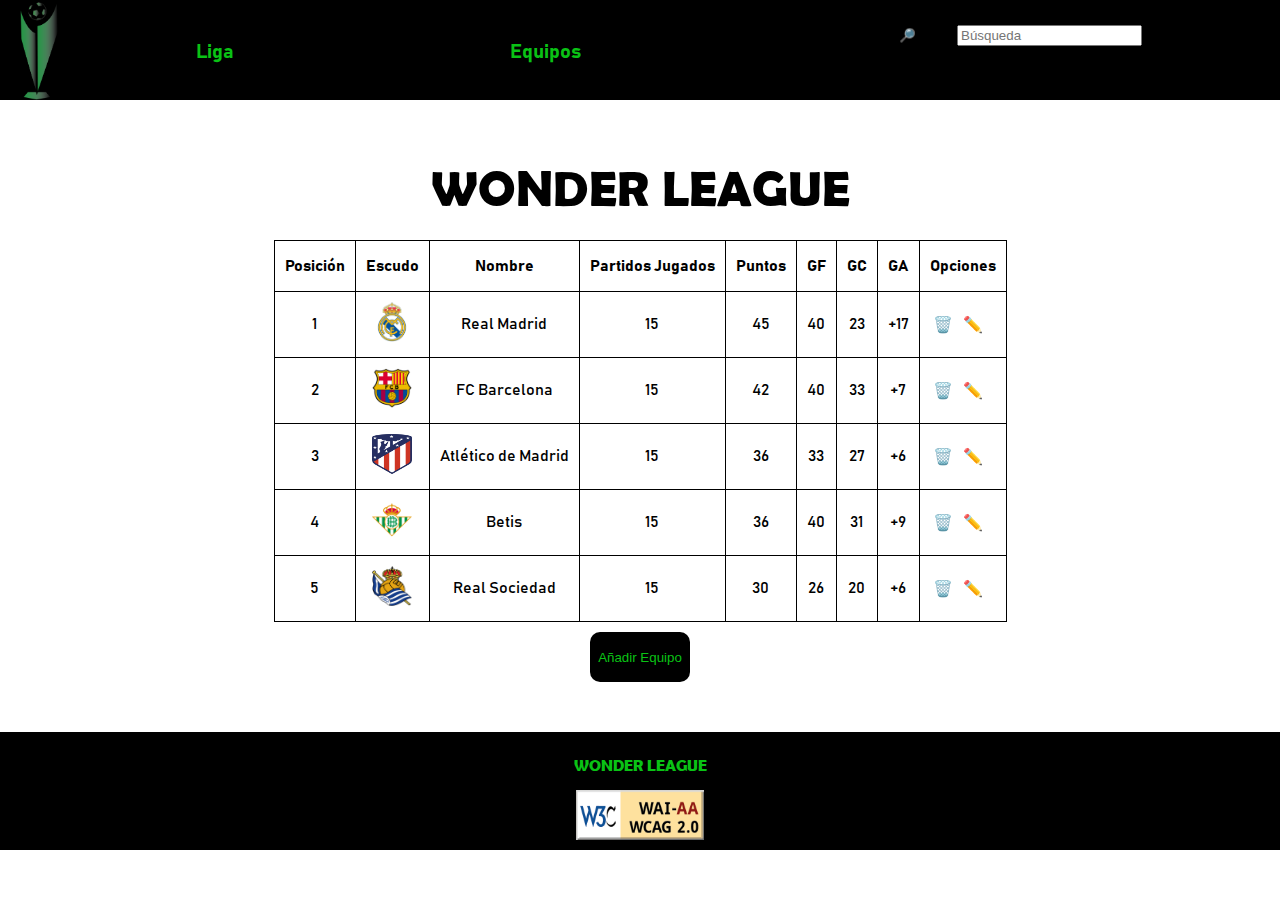
<file: src/www/index.html>
<!DOCTYPE html>
<html xmlns="http://www.w3.org/1999/xhtml" xml:lang="en" lang="en">
    <head>
		<meta charset="utf-8"/>
		<meta author="Juan Manuel Rincón"/>
		<title>Wonder League</title>
		<meta name="viewport" content="width=device-width,initial-scale=1"/>
		<link rel="stylesheet" type="text/css" href="../www/css/estilo.css">
        <link rel="shortcut icon" href="./assets/logo-proyecto-nombre.png"/>
	</head>
    <body>
         <!-- CABECERA -->
        <header>
            <div class="logo">
                <img src="./assets/logo-proyecto.png" alt="Logo Wonder League"/>
            </div>
            <nav>
                <input type="checkbox" id="check" />
                <label for="check" id="btnMenu">
                    <img src="./assets/menu.png" alt="Icono de menú"/>
                </label>
                <ul>
                    <li id="flex0"><img href="./index.html"src="./assets/logo-proyecto.png" alt="Logo Wonder League"/></li>
                    <li><a class="opciones" id="liLiga">Liga</a></li>
                    <li><a class="opciones" id="liEquipos">Equipos</a></li>
                    <li class="opciones" ><a id="busqueda" ><label for="busquedaaa"><button>🔎</button></label></a><input  id="busquedaaa"type="text" placeholder="Búsqueda"></li>
                </ul>
            </nav>
        </header>
        <div>
            <div id="liga">
                <div id="divWonderLeague">
                    <h1>WONDER LEAGUE</h1>
                </div>
                <table>
                    <thead>
                        <tr>
                            <th>Posición</th>
                            <th>Escudo</th>
                            <th>Nombre</th>
                            <th>Partidos Jugados</th>
                            <th>Puntos</th>
                            <th>GF</th>
                            <th>GC</th>
                            <th>GA</th>
                            <th>Opciones</th>
                        </tr>
                    </thead>
                    <tbody>
                        <tr>
                            <td>1</td>
                            <td><img src="./assets/realmadrid.png" alt="Escudo Real Madrid"width="40px"height="40px" ></td>
                            <td>Real Madrid</td>
                            <td>15</td>
                            <td>45</td>
                            <td>40</td>
                            <td>23</td>
                            <td>+17</td>
                            <td>🗑️<a href="../Mockup_modificaciontabla/Mockup_modificaciontabla.html">✏️</a></td>
                        </tr>
                        <tr>
                            <td>2</td>
                            <td><img src="./assets/barsa.png" alt="Escudo  barsa"width="40px"height="40px" ></td>
                            <td>FC Barcelona</td>
                            <td>15</td>
                            <td>42</td>
                            <td>40</td>
                            <td>33</td>
                            <td>+7</td>
                            <td>🗑️<a href="../Mockup_modificaciontabla/Mockup_modificaciontabla.html">✏️</a></td>
                        </tr>
                        <tr>
                            <td>3</td>
                            <td><img src="./assets/atleti.png" alt="Escudo atleti"width="40px"height="40px" ></td>
                            <td>Atlético de Madrid</td>
                            <td>15</td>
                            <td>36</td>
                            <td>33</td>
                            <td>27</td>
                            <td>+6</td>
                            <td>🗑️<a href="../Mockup_modificaciontabla/Mockup_modificaciontabla.html">✏️</a></td>
                        </tr>
                        <tr>
                            <td>4</td>
                            <td><img src="./assets/betis.png" alt="Escudo betis"width="40px"height="40px" ></td>
                            <td>Betis</td>
                            <td>15</td>
                            <td>36</td>
                            <td>40</td>
                            <td>31</td>
                            <td>+9</td>
                            <td>🗑️<a href="../Mockup_modificaciontabla/Mockup_modificaciontabla.html">✏️</a></td>
                        </tr>
                        <tr>
                            <td>5</td>
                            <td><img src="./assets/realsociedad.png" alt="Escudo Real sociedad"width="40px"height="40px" ></td>
                            <td>Real Sociedad</td>
                            <td>15</td>
                            <td>30</td>
                            <td>26</td>
                            <td>20</td>
                            <td>+6</td>
                            <td>🗑️<a href="../Mockup_modificaciontabla/Mockup_modificaciontabla.html">✏️</a></td>
                        </tr>
                    </tbody>
                </table>
                <button id="anaaaaadir">Añadir Equipo</button>
            </div>
            <div id="equipos">
                <div id="divWonderLeague" class="divWonder">
                    <h1> EQUIPOS </h1>
                    <!--<div class="contenedor">
                        <img  src="./assets/realmadrid.png" class="imgEscudo" alt="Escudo Real madrid">
                        <div class="divsFormularios partidos">
                            <label>Nombre:&nbsp;</label>
                            <p></p>
                        </div>
                        <div class="divsFormularios puntos">
                            <label>Descripción:&nbsp;</label>
                            <p class="descripcion"></p>
                        </div>
                        <div class="divsFormularios goalaverage" >
                            <label>Fecha de Fundación:&nbsp;</label>
                            <p></p>
                        </div>
                        <div class="divsFormularios golesaf">
                            <label>Comunidad Autónoma:&nbsp;</label>
                            <p class="titulos"></p>
                        </div>
                        <div class="divsFormularios golesec">
                            <label>Reacién Ascendido:&nbsp;</label>
                            <p></p>
                        </div>
                        <div class="divsFormularios btnEditar">
                            <button>Editar</button>
                            <button>Eliminar</button>
                        </div>
                    </div>-->
                </div>
                <div id="equiposResultados"></div>
            </div>
            <div id="alta">
                <div id="divWonderLeague">
                    <h1>AÑADIR NUEVO EQUIPO</h1>
                    <form>
                        <fieldset class="divsFormularios" id="escudo">
                            <label for="inputfile">Escudo:&nbsp;</label>
                            <input id="inputfile" type="file">
                        </fieldset>
                        <fieldset class="divsFormularios" id="nombre">
                            <label for="nombreee">Nombre:&nbsp;</label>
                            <input id="nombreee" type="text">
                        </fieldset>
                        <fieldset class="divsFormularios" id="descripcion">
                            <label for="descripciooon">Descripción:</label><br>
                            <textarea id="descripciooon"></textarea>
                        </fieldset>
                        <fieldset class="divsFormularios" id="fecha">
                            <label for="fechaaa">Fecha de Creación:&nbsp;</label><br>
                            <input id="fechaaa"type="date">
                        </fieldset>
                        <fieldset class="divsFormularios" id="ligas">
                            <label for="numLigas">Nº de ligas ganadas:&nbsp;</label>
                            <input id="numLigas"type="number">
                        </fieldset>
                        <fieldset class="divsFormularios" id="colores">
                            <label for="coloreees">Colores del Equipo:</label><br>
                            <input name="colores"id="coloreees1"type="checkbox"><label for="coloreees1">Blanco</label><br>
                            <input name="colores"id="coloreees2"type="checkbox"><label for="coloreees2">Negro</label><br>
                            <input name="colores"id="coloreees3"type="checkbox"><label for="coloreees3">Rojo</label><br>
                            <input name="colores"id="coloreees4"type="checkbox"><label for="coloreees4">Azul</label><br>
                            <input name="colores"id="coloreees5"type="checkbox"><label for="coloreees5">Verde</label><br>
                            <input name="colores"id="coloreees6"type="checkbox"><label for="coloreees6">Amarillo</label>
                        </fieldset>
                        <fieldset class="divsFormularios" id="ascenso">
                            <label for="ascendido">Recien ascendido:</label><br>
                            <input id="ascendido1"  type="radio" name="ascendido"><label for="ascendido1">Sí</label><br>
                            <input id="ascendido2" type="radio" name="ascendido"><label for="ascendido2">No</label>
                        </fieldset>
                        <fieldset class="divsFormularios" id="titulos">
                            <label for="comunidad">Comunidad Autónoma</label><br>
                            <select id="comunidad">
                                <option>Comunidad de Madrid</option>
                                <option>Cataluña</option>
                                <option>Andalucía</option>
                                <option>País Vasco</option>
                            </select>
                        </fieldset>
                    </form>
                    <a><button class="btnEnviar">Enviar</button></a>
                </div>
            </div>
            <div id="modTabla">
                <div id="divWonderLeague">
                    <h1>MODIFICACIÓN REAL MADRID</h1>
                    <form>
                        <img  src="./assets/realmadrid.png" id="imgEscudo" alt="Escudo Real Madrid">
                        <fieldset class="divsFormularios" id="partidos">
                            <label for="partidosjug">Partidos Jugados:&nbsp;</label>
                            <input id="partidosjug"type="number">
                        </fieldset>
                        <fieldset class="divsFormularios" id="puntos">
                            <label for="puntoos">Puntos:&nbsp;</label>
                            <input id="puntoos"type="number">
                        </fieldset>
                        <fieldset class="divsFormularios" id="golesaf">
                            <label for="golees">Goles a Favor:&nbsp;</label>
                            <input id="golees"type="number">
                        </fieldset>
                        <fieldset class="divsFormularios" id="golesec">
                            <label for="golees2">Goles en contra:&nbsp;</label>
                            <input id="golees2"type="number">
                        </fieldset>
                        <fieldset class="divsFormularios" id="goalaverage">
                            <label for="golees3">Goal Average:&nbsp;</label>
                            <input id="golees3"type="number">
                        </fieldset>
                        <a><button class="btnEnviar">Enviar</button></a>
                    </form>
                </div>
            </div>
            <div id="modEquipo">
                <div id="divWonderLeague">
                    <h1>MODIFICACIÓN REAL MADRID</h1>
                    <form>
                        <fieldset class="divsFormularios" id="escudo">
                            <label for="inputfile">Escudo:&nbsp;</label>
                            <input id="inputfile" type="file">
                        </fieldset>
                        <fieldset class="divsFormularios" id="nombre">
                            <label for="nombreee">Nombre:&nbsp;</label>
                            <input id="nombreee" type="text">
                        </fieldset>
                        <fieldset class="divsFormularios" id="descripcion">
                            <label for="descripciooon">Descripción:</label><br>
                            <textarea id="descripciooon"></textarea>
                        </fieldset>
                        <fieldset class="divsFormularios" id="fecha">
                            <label for="fechaaa">Fecha de Creación:&nbsp;</label><br>
                            <input id="fechaaa"type="date">
                        </fieldset>
                        <fieldset class="divsFormularios" id="ligas">
                            <label for="numLigas">Nº de ligas ganadas:&nbsp;</label>
                            <input id="numLigas"type="number">
                        </fieldset>
                        <fieldset class="divsFormularios" id="colores">
                            <label for="coloreees">Colores del Equipo:</label><br>
                            <input id="coloreees7"type="checkbox"><label for="coloreees7">Blanco</label><br>
                            <input id="coloreees8"type="checkbox"><label for="coloreees8">Negro</label><br>
                            <input id="coloreees9"type="checkbox"><label for="coloreees9">Rojo</label><br>
                            <input id="coloreees10"type="checkbox"><label for="coloreees10">Azul</label><br>
                            <input id="coloreees11"type="checkbox"><label for="coloreees11">Verde</label><br>
                            <input id="coloreees12"type="checkbox"><label for="coloreees12">Amarillo</label>
                        </fieldset>
                        <fieldset class="divsFormularios" id="ascenso">
                            <label for="ascendido">Recien ascendido:</label><br>
                            <input id="ascendido1"  type="radio" name="ascendido"><label for="ascendido1">Sí</label><br>
                            <input id="ascendido2" type="radio" name="ascendido"><label for="ascendido2">No</label>
                        </fieldset>
                        <fieldset class="divsFormularios" id="titulos">
                            <label for="comunidad">Comunidad Autónoma</label><br>
                            <select id="comunidad">
                                <option>Comunidad de Madrid</option>
                                <option>Cataluña</option>
                                <option>Andalucía</option>
                                <option>País Vasco</option>
                            </select>
                        </fieldset>
                        <a><button class="btnEnviar">Enviar</button></a>
                    </form>
                </div>
            </div>
            <div id="listado">
                <div id="divWonderLeague">
                    <h1> Resultado de la Búsqueda </h1>
                    <div class="contenedor">
                        <img  src="./assets/realmadrid.png" class="imgEscudo" alt="Escudo Real madrid">
                        <div class="divsFormularios partidos">
                            <label>Nombre:&nbsp;</label>
                            <p>Real Madrid C.F</p> 
                        </div>
                        <div class="divsFormularios puntos">
                            <label>Descripción:&nbsp;</label>
                            <p class="descripcion">El Real Madrid Club de Fútbol, más conocido simplemente como Real Madrid, es una entidad polideportiva con sede en Madrid, España. Fue declarada oficialmente registrada como club de fútbol por sus socios el 6 de marzo de 1902 con el objeto de la práctica y desarrollo de este deporte —si bien sus orígenes datan del año 1900.</p>
                        </div>
                        <div class="divsFormularios goalaverage" >
                            <label>Fecha de Fundación:&nbsp;</label>
                            <p>6 de marzo de 1902</p>
                        </div>
                        <div class="divsFormularios golesaf">
                            <label>Comunidad Autónoma:&nbsp;</label><br>
                            <p class="titulos">Comunidad de Madrid</p>
                        </div>
                        <div class="divsFormularios golesec">
                            <label>Reacién Ascendido:&nbsp;</label>
                            <p>No</p>
                        </div>
                        <div class="divsFormularios btnEditar">
                            <a href="../Mockup_modificacion/Mockup_modificacion.html"><button>Editar</button></a>
                        </div>
                    </div>
                </div>
            </div>
            <div id="footer">
                <p>WONDER LEAGUE</p><br>
                <img src="./assets/wcag2AA.png" alt="Logo WCAG 2.0 AA"/>
            </div>
        </div>
        <script
            src="https://code.jquery.com/jquery-3.6.3.min.js"
            integrity="sha256-pvPw+upLPUjgMXY0G+8O0xUf+/Im1MZjXxxgOcBQBXU="
            crossorigin="anonymous">
        </script>
        <script type="module" src="./js/controladores/app.js"></script>
    </body>
</html>
</file>
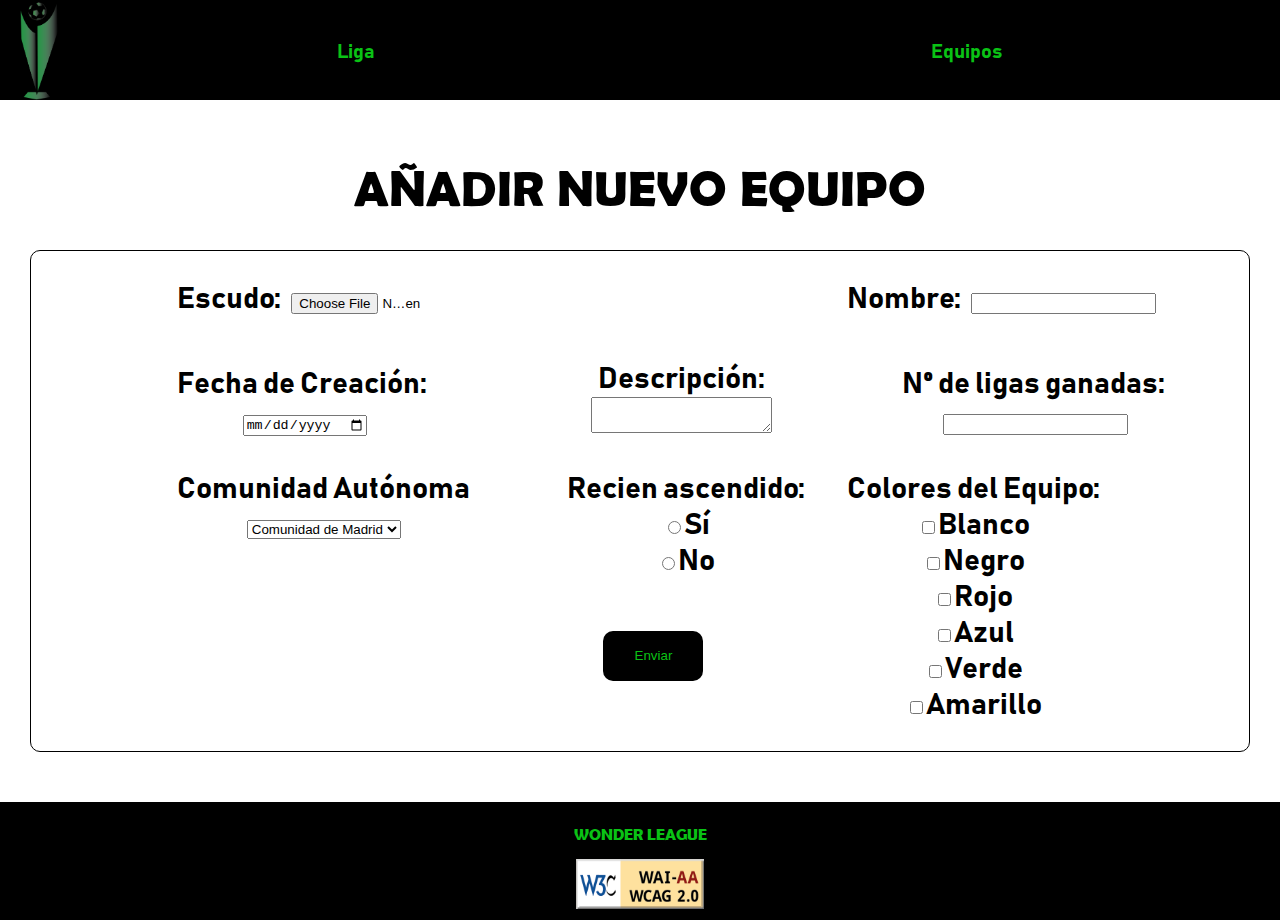
<file: diseno/mockups/Mockup_alta/Mockup_alta.html>
<!DOCTYPE html>
<html xmlns="http://www.w3.org/1999/xhtml" xml:lang="en" lang="en">
    <head>
		<meta charset="utf-8"/>
		<meta author="Juan Manuel Rincón"/>
		<title>Wonder League</title>
		<meta name="viewport" content="width=device-width,initial-scale=1"/>
		<link rel="stylesheet" type="text/css" href="../../../src/www/css/cssalta.css"/>
		<link rel="shortcut icon" href="../../../src/www/assets/logo-proyecto-nombre.png"/>
	</head>
    <body>
        <!-- CABECERA -->
        <header>
            <div class="logo">
                <img src="../../../src/www/assets/logo-proyecto.png" alt="Logo Wonder League"/>
            </div>
            <nav>
                <input type="checkbox" id="check" />
                <label for="check" id="btnMenu">
                    <img src="../../../src/www/assets/menu.png" alt="Icono de menú"/>
                </label>
                <ul>
                    <li id="flex0"><img src="../../../src/www/assets/logo-proyecto.png" alt="Logo Wonder League"/></li>
                    <li><a href="../Mockup_principal/Mockup_principal.html" class="opciones" id="liLiga">Liga</a></li>
                    <li><a href="../Mockup_equipos/Mockup_equipos.html" class="opciones" id="liEquipos">Equipos</a></li>
                </ul>
            </nav>
        </header>
        <!-- WONDER LEAGUE -->
        <div id="divWonderLeague">
            <h1>AÑADIR NUEVO EQUIPO</h1>
            <form>
                <fieldset class="divsFormularios" id="escudo">
                    <label for="inputfile">Escudo:&nbsp;</label>
                    <input id="inputfile" type="file">
                </fieldset>
                <fieldset class="divsFormularios" id="nombre">
                    <label for="nombreee">Nombre:&nbsp;</label>
                    <input id="nombreee" type="text">
                </fieldset>
                <fieldset class="divsFormularios" id="descripcion">
                    <label for="descripciooon">Descripción:</label><br>
                    <textarea id="descripciooon"></textarea>
                </fieldset>
                <fieldset class="divsFormularios" id="fecha">
                    <label for="fechaaa">Fecha de Creación:&nbsp;</label><br>
                    <input id="fechaaa"type="date">
                </fieldset>
                <fieldset class="divsFormularios" id="ligas">
                    <label for="numLigas">Nº de ligas ganadas:&nbsp;</label>
                    <input id="numLigas"type="number">
                </fieldset>
                <fieldset class="divsFormularios" id="colores">
                    <label for="coloreees">Colores del Equipo:</label><br>
                    <input id="coloreees1"type="checkbox"><label for="coloreees1">Blanco</label><br>
                    <input id="coloreees2"type="checkbox"><label for="coloreees2">Negro</label><br>
                    <input id="coloreees3"type="checkbox"><label for="coloreees3">Rojo</label><br>
                    <input id="coloreees4"type="checkbox"><label for="coloreees4">Azul</label><br>
                    <input id="coloreees5"type="checkbox"><label for="coloreees5">Verde</label><br>
                    <input id="coloreees6"type="checkbox"><label for="coloreees6">Amarillo</label>
                </fieldset>
                <fieldset class="divsFormularios" id="ascenso">
                    <label for="ascendido">Recien ascendido:</label><br>
                    <input id="ascendido1"  type="radio" name="ascendido"><label for="ascendido1">Sí</label><br>
                    <input id="ascendido2" type="radio" name="ascendido"><label for="ascendido2">No</label>
                </fieldset>
                <fieldset class="divsFormularios" id="titulos">
                    <label for="comunidad">Comunidad Autónoma</label><br>
                    <select id="comunidad">
                        <option>Comunidad de Madrid</option>
                        <option>Cataluña</option>
                        <option>Andalucía</option>
                        <option>País Vasco</option>
                    </select>
                </fieldset>
                <a href="../Mockup_principal/Mockup_principal.html"><button id="btnEnviar">Enviar</button></a>
            </form>
        </div>
        <div id="footer">
            <p>WONDER LEAGUE</p>
            <img src="../../../src/www/assets/wcag2AA.png" alt="Logo WCAG 2.0 AA"/>
        </div>
    </body>
</html>
</file>
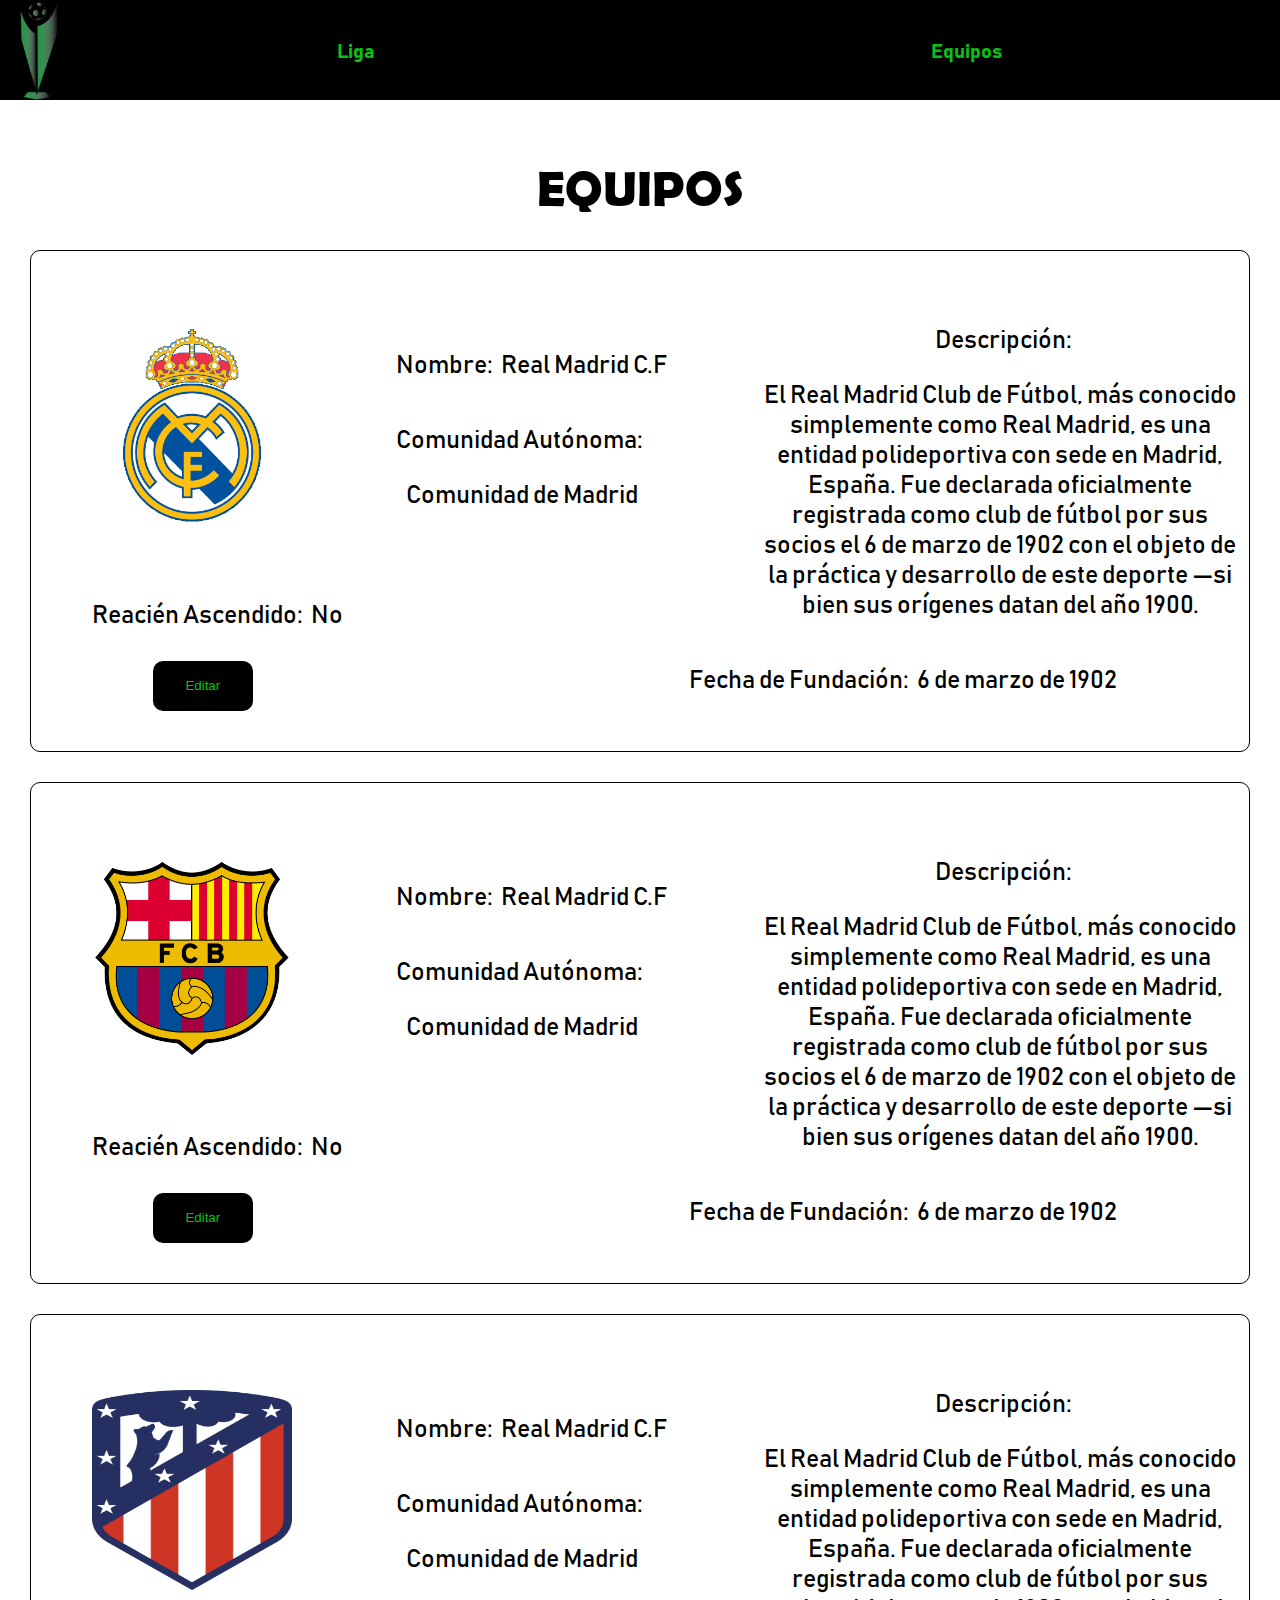
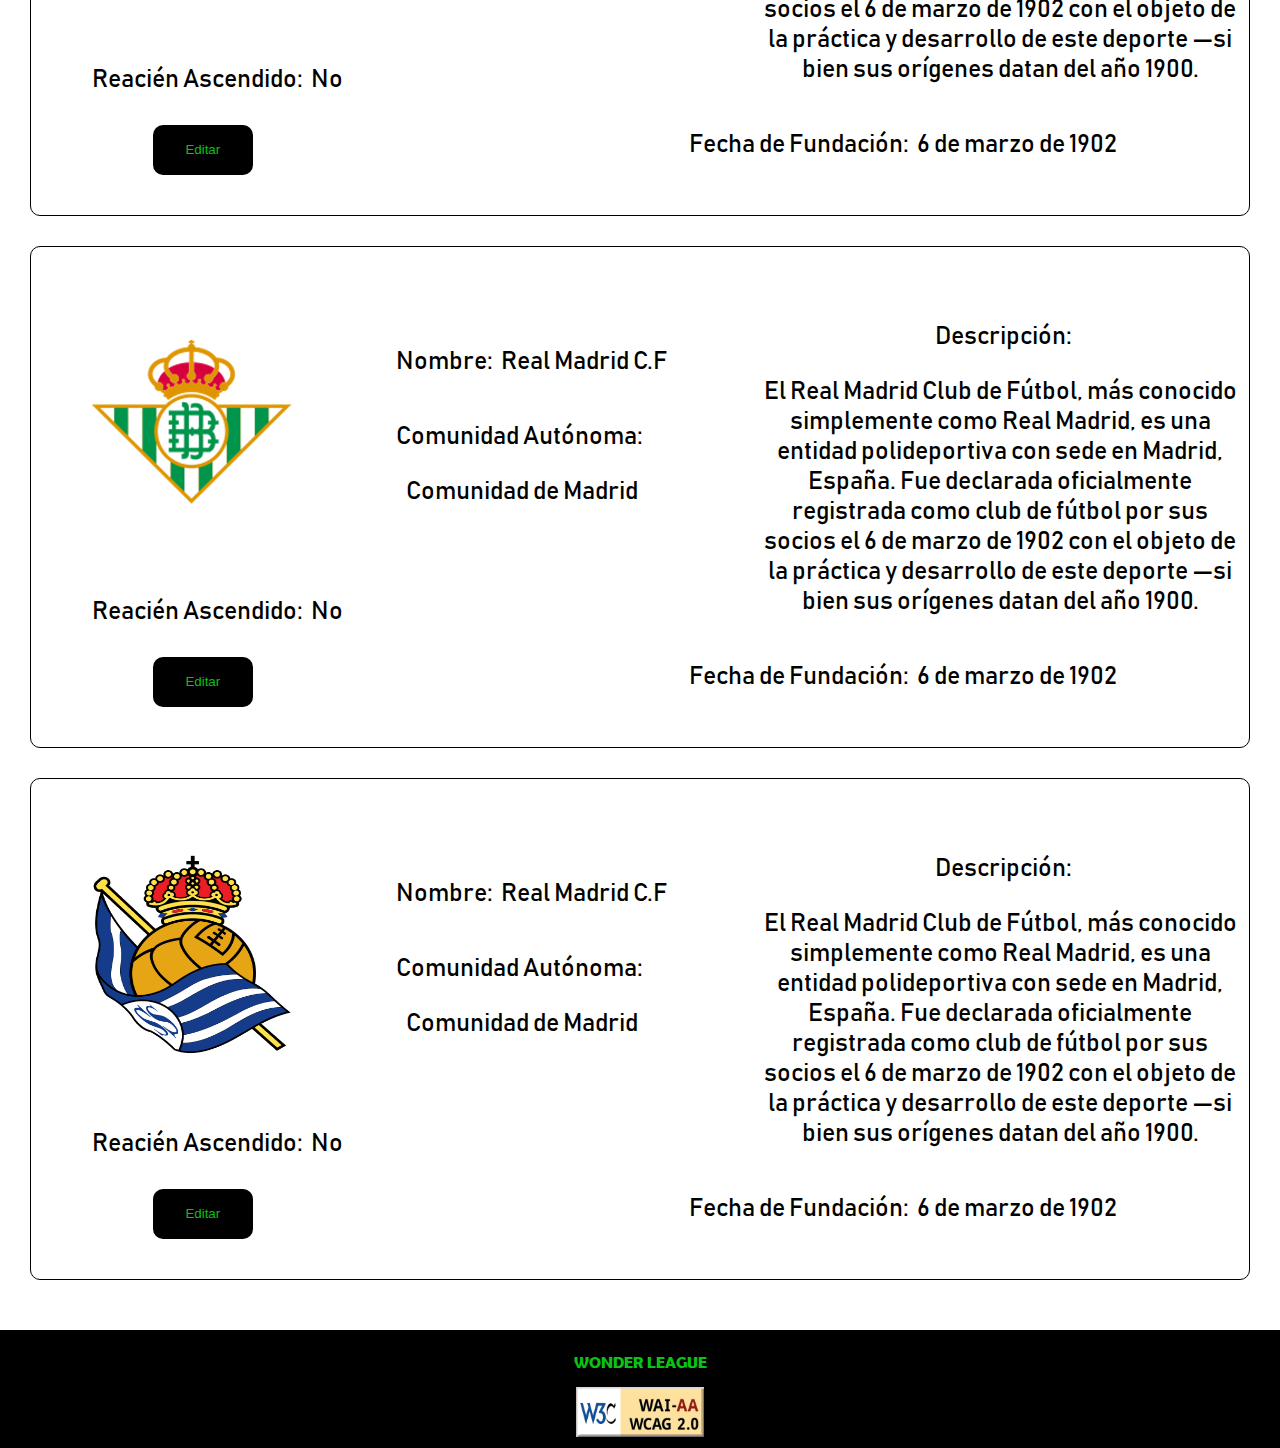
<file: diseno/mockups/Mockup_equipos/Mockup_equipos.html>
<!DOCTYPE html>
<html xmlns="http://www.w3.org/1999/xhtml" xml:lang="en" lang="en">
    <head>
		<meta charset="utf-8"/>
		<meta author="Juan Manuel Rincón"/>
		<title>Wonder League</title>
		<meta name="viewport" content="width=device-width,initial-scale=1"/>
		<link rel="stylesheet" type="text/css" href="../../../src/www/css/cssequipos.css"/>
		<link rel="shortcut icon" href="../../../src/www/assets/logo-proyecto-nombre.png"/>
	</head>
    <body>
        <!-- CABECERA -->
        <header>
            <div class="logo">
                <img src="../../../src/www/assets/logo-proyecto.png" alt="Logo Wonder League"/>
            </div>
            <nav>
                <input type="checkbox" id="check" />
                <label for="check" id="btnMenu">
                    <img src="../../../src/www/assets/menu.png" alt="Icono de menú"/>
                </label>
                <ul>
                    <li id="flex0"><img src="../../../src/www/assets/logo-proyecto.png" alt="Logo Wonder League"/></li>
                    <li><a href="../Mockup_principal/Mockup_principal.html" class="opciones" id="liLiga">Liga</a></li>
                    <li><a href="../Mockup_equipos/Mockup_equipos.html" class="opciones" id="liEquipos">Equipos</a></li>
                </ul>
            </nav>
        </header>
        <!-- WONDER LEAGUE -->
        <div id="divWonderLeague">
            <h1> EQUIPOS </h1>
            <div class="contenedor">
                <img  src="../../../src/www/assets/realmadrid.png" class="imgEscudo" alt="Escudo Real madrid">
                <div class="divsFormularios partidos">
                    <label>Nombre:&nbsp;</label>
                    <p>Real Madrid C.F</p>
                </div>
                <div class="divsFormularios puntos">
                    <label>Descripción:&nbsp;</label>
                    <p class="descripcion">El Real Madrid Club de Fútbol, más conocido simplemente como Real Madrid, es una entidad polideportiva con sede en Madrid, España. Fue declarada oficialmente registrada como club de fútbol por sus socios el 6 de marzo de 1902 con el objeto de la práctica y desarrollo de este deporte —si bien sus orígenes datan del año 1900.</p>
                </div>
                <div class="divsFormularios goalaverage" >
                    <label>Fecha de Fundación:&nbsp;</label>
                    <p>6 de marzo de 1902</p>
                </div>
                <div class="divsFormularios golesaf">
                    <label>Comunidad Autónoma:&nbsp;</label>
                    <p class="titulos">Comunidad de Madrid</p>
                </div>
                <div class="divsFormularios golesec">
                    <label>Reacién Ascendido:&nbsp;</label>
                    <p>No</p>
                </div>
                <div class="divsFormularios btnEditar">
                    <a href="../Mockup_modificacion/Mockup_modificacion.html"><button>Editar</button></a>
                </div>
            </div>
            <div class="contenedor">
                <img  src="../../../src/www/assets/barsa.png" class="imgEscudo" alt="Escudo FC Barcelona">
                <div class="divsFormularios partidos">
                    <label>Nombre:&nbsp;</label>
                    <p>Real Madrid C.F</p>
                </div>
                <div class="divsFormularios puntos">
                    <label>Descripción:&nbsp;</label>
                    <p class="descripcion">El Real Madrid Club de Fútbol, más conocido simplemente como Real Madrid, es una entidad polideportiva con sede en Madrid, España. Fue declarada oficialmente registrada como club de fútbol por sus socios el 6 de marzo de 1902 con el objeto de la práctica y desarrollo de este deporte —si bien sus orígenes datan del año 1900.</p>
                </div>
                <div class="divsFormularios goalaverage" >
                    <label>Fecha de Fundación:&nbsp;</label>
                    <p>6 de marzo de 1902</p>
                </div>
                <div class="divsFormularios golesaf">
                    <label>Comunidad Autónoma:&nbsp;</label>
                    <p class="titulos">Comunidad de Madrid</p>
                </div>
                <div class="divsFormularios golesec">
                    <label>Reacién Ascendido:&nbsp;</label>
                    <p>No</p>
                </div>
                <div class="divsFormularios btnEditar">
                    <a href="../Mockup_modificacion/Mockup_modificacion.html"><button>Editar</button></a>
                </div>
            </div>
            <div class="contenedor">
                <img  src="../../../src/www/assets/atleti.png" class="imgEscudo" alt="Escudo Atletico Madrid">
                <div class="divsFormularios partidos">
                    <label>Nombre:&nbsp;</label>
                    <p>Real Madrid C.F</p>
                </div>
                <div class="divsFormularios puntos">
                    <label>Descripción:&nbsp;</label>
                    <p class="descripcion">El Real Madrid Club de Fútbol, más conocido simplemente como Real Madrid, es una entidad polideportiva con sede en Madrid, España. Fue declarada oficialmente registrada como club de fútbol por sus socios el 6 de marzo de 1902 con el objeto de la práctica y desarrollo de este deporte —si bien sus orígenes datan del año 1900.</p>
                </div>
                <div class="divsFormularios goalaverage" >
                    <label>Fecha de Fundación:&nbsp;</label>
                    <p>6 de marzo de 1902</p>
                </div>
                <div class="divsFormularios golesaf">
                    <label>Comunidad Autónoma:&nbsp;</label>
                    <p class="titulos">Comunidad de Madrid</p>
                </div>
                <div class="divsFormularios golesec">
                    <label>Reacién Ascendido:&nbsp;</label>
                    <p>No</p>
                </div>
                <div class="divsFormularios btnEditar">
                    <a href="../Mockup_modificacion/Mockup_modificacion.html"><button>Editar</button></a>
                </div>
            </div>
            <div class="contenedor">
                <img  src="../../../src/www/assets/betis.png" class="imgEscudo" alt="Escudo betis">
                <div class="divsFormularios partidos">
                    <label>Nombre:&nbsp;</label>
                    <p>Real Madrid C.F</p>
                </div>
                <div class="divsFormularios puntos">
                    <label>Descripción:&nbsp;</label>
                    <p class="descripcion">El Real Madrid Club de Fútbol, más conocido simplemente como Real Madrid, es una entidad polideportiva con sede en Madrid, España. Fue declarada oficialmente registrada como club de fútbol por sus socios el 6 de marzo de 1902 con el objeto de la práctica y desarrollo de este deporte —si bien sus orígenes datan del año 1900.</p>
                </div>
                <div class="divsFormularios goalaverage" >
                    <label>Fecha de Fundación:&nbsp;</label>
                    <p>6 de marzo de 1902</p>
                </div>
                <div class="divsFormularios golesaf">
                    <label>Comunidad Autónoma:&nbsp;</label>
                    <p class="titulos">Comunidad de Madrid</p>
                </div>
                <div class="divsFormularios golesec">
                    <label>Reacién Ascendido:&nbsp;</label>
                    <p>No</p>
                </div>
                <div class="divsFormularios btnEditar">
                    <a href="../Mockup_modificacion/Mockup_modificacion.html"><button>Editar</button></a>
                </div>
            </div>
            <div class="contenedor">
                <img  src="../../../src/www/assets/realsociedad.png" class="imgEscudo" alt="Escudo Real sociedad">
                <div class="divsFormularios partidos">
                    <label>Nombre:&nbsp;</label>
                    <p>Real Madrid C.F</p>
                </div>
                <div class="divsFormularios puntos">
                    <label>Descripción:&nbsp;</label>
                    <p class="descripcion">El Real Madrid Club de Fútbol, más conocido simplemente como Real Madrid, es una entidad polideportiva con sede en Madrid, España. Fue declarada oficialmente registrada como club de fútbol por sus socios el 6 de marzo de 1902 con el objeto de la práctica y desarrollo de este deporte —si bien sus orígenes datan del año 1900.</p>
                </div>
                <div class="divsFormularios goalaverage" >
                    <label>Fecha de Fundación:&nbsp;</label>
                    <p>6 de marzo de 1902</p>
                </div>
                <div class="divsFormularios golesaf">
                    <label>Comunidad Autónoma:&nbsp;</label>
                    <p class="titulos">Comunidad de Madrid</p>
                </div>
                <div class="divsFormularios golesec">
                    <label>Reacién Ascendido:&nbsp;</label>
                    <p>No</p>
                </div>
                <div class="divsFormularios btnEditar">
                    <a href="../Mockup_modificacion/Mockup_modificacion.html"><button>Editar</button></a>
                </div>
            </div>
        </div>
        <div id="footer">
            <p>WONDER LEAGUE</p><br>
            <img src="../../../src/www/assets/wcag2AA.png" alt="Logo WCAG 2.0 AA"/>
        </div>
    </body>
</html>
</file>
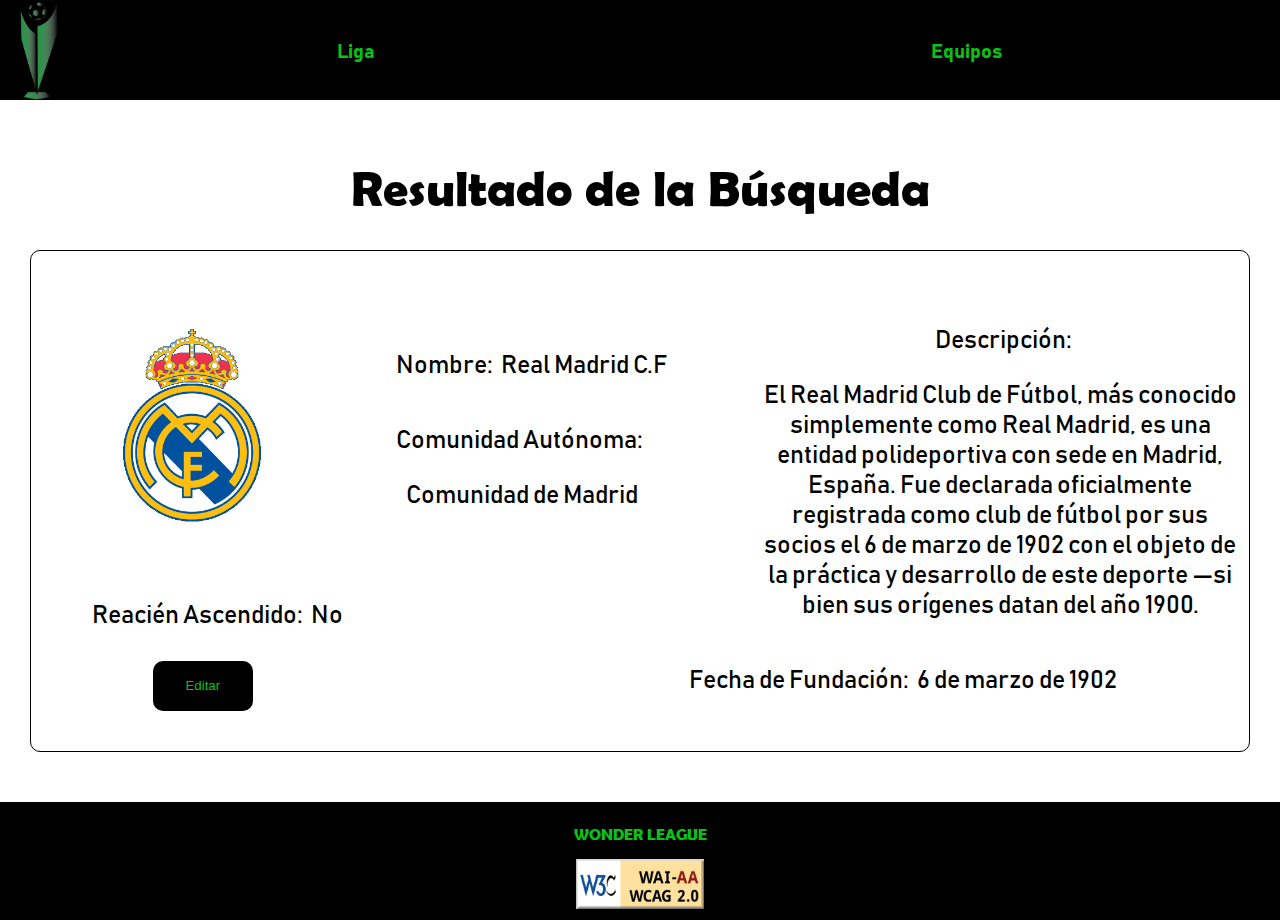
<file: diseno/mockups/Mockup_listado/Mockup_listado.html>
<!DOCTYPE html>
<html xmlns="http://www.w3.org/1999/xhtml" xml:lang="en" lang="en">
    <head>
		<meta charset="utf-8"/>
		<meta author="Juan Manuel Rincón"/>
		<title>Wonder League</title>
		<meta name="viewport" content="width=device-width,initial-scale=1"/>
		<link rel="stylesheet" type="text/css" href="../../../src/www/css/csslistado.css"/>
		<link rel="shortcut icon" href="../../../src/www/assets/logo-proyecto-nombre.png"/>
	</head>
    <body>
        <!-- CABECERA -->
        <header>
            <div class="logo">
                <img src="../../../src/www/assets/logo-proyecto.png" alt="Logo Wonder League"/>
            </div>
            <nav>
                <input type="checkbox" id="check" />
                <label for="check" id="btnMenu">
                    <img src="../../../src/www/assets/menu.png" alt="Icono de menú"/>
                </label>
                <ul>
                    <li id="flex0"><img src="../../../src/www/assets/logo-proyecto.png" alt="Logo Wonder League"/></li>
                    <li><a href="../Mockup_principal/Mockup_principal.html" class="opciones" id="liLiga">Liga</a></li>
                    <li><a href="../Mockup_equipos/Mockup_equipos.html" class="opciones" id="liEquipos">Equipos</a></li>
                </ul>
            </nav>
        </header>
        <!-- WONDER LEAGUE -->
        <div id="divWonderLeague">
            <h1> Resultado de la Búsqueda </h1>
            <div class="contenedor">
                <img  src="../../../src/www/assets/realmadrid.png" class="imgEscudo" alt="Escudo Real madrid">
                <div class="divsFormularios partidos">
                    <label>Nombre:&nbsp;</label>
                    <p>Real Madrid C.F</p> 
                </div>
                <div class="divsFormularios puntos">
                    <label>Descripción:&nbsp;</label>
                    <p class="descripcion">El Real Madrid Club de Fútbol, más conocido simplemente como Real Madrid, es una entidad polideportiva con sede en Madrid, España. Fue declarada oficialmente registrada como club de fútbol por sus socios el 6 de marzo de 1902 con el objeto de la práctica y desarrollo de este deporte —si bien sus orígenes datan del año 1900.</p>
                </div>
                <div class="divsFormularios goalaverage" >
                    <label>Fecha de Fundación:&nbsp;</label>
                    <p>6 de marzo de 1902</p>
                </div>
                <div class="divsFormularios golesaf">
                    <label>Comunidad Autónoma:&nbsp;</label><br>
                    <p class="titulos">Comunidad de Madrid</p>
                </div>
                <div class="divsFormularios golesec">
                    <label>Reacién Ascendido:&nbsp;</label>
                    <p>No</p>
                </div>
                <div class="divsFormularios btnEditar">
                    <a href="../Mockup_modificacion/Mockup_modificacion.html"><button>Editar</button></a>
                </div>
            </div>
        </div>
        <div id="footer">
            <p>WONDER LEAGUE</p><br>
            <img src="../../../src/www/assets/wcag2AA.png" alt="Logo WCAG 2.0 AA"/>
        </div>
    </body>
</html>
</file>
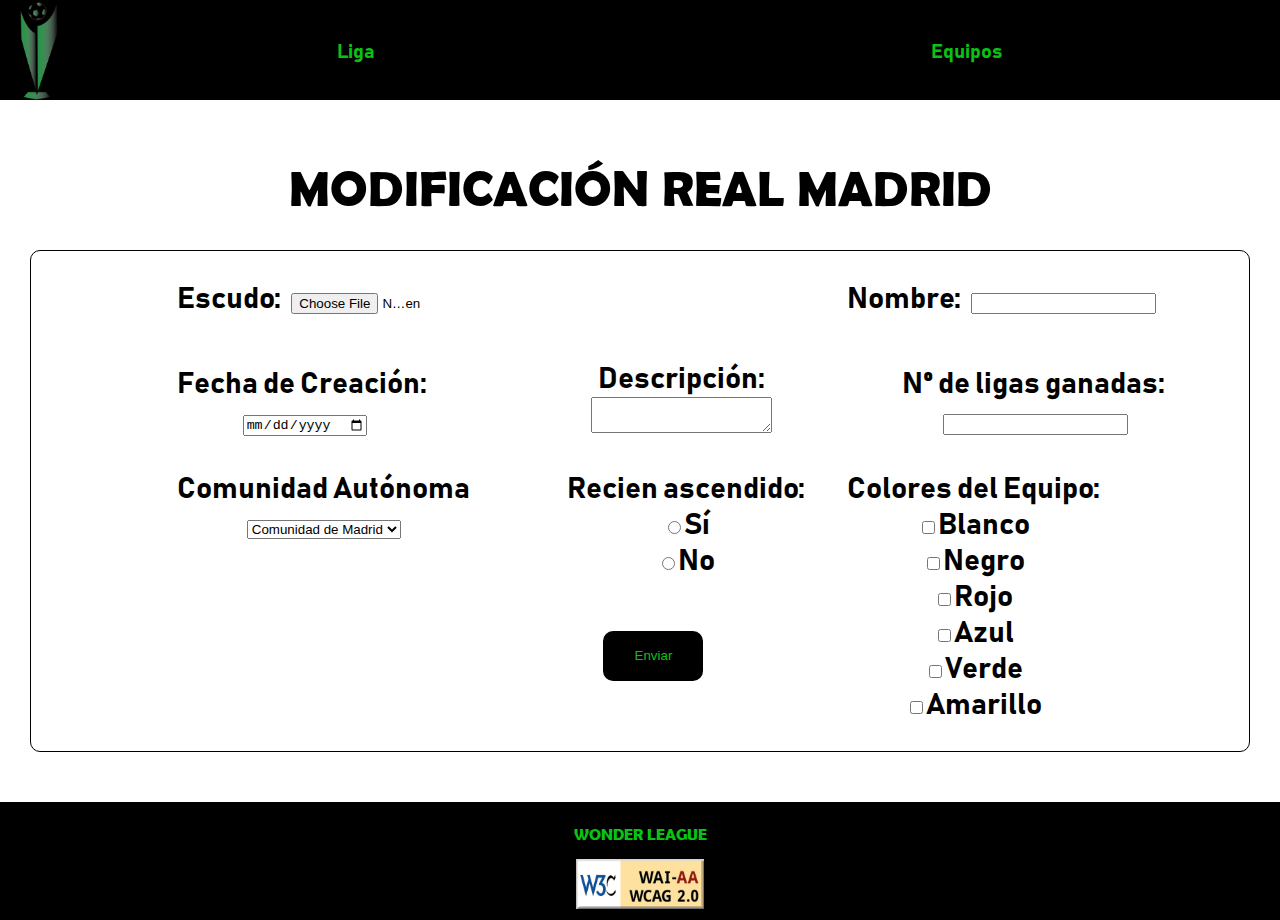
<file: diseno/mockups/Mockup_modificacion/Mockup_modificacion.html>
<!DOCTYPE html>
<html xmlns="http://www.w3.org/1999/xhtml" xml:lang="en" lang="en">
    <head>
		<meta charset="utf-8"/>
		<meta author="Juan Manuel Rincón"/>
		<title>Wonder League</title>
		<meta name="viewport" content="width=device-width,initial-scale=1"/>
		<link rel="stylesheet" type="text/css" href="../../../src/www/css/cssmod.css"/>
		<link rel="shortcut icon" href="../../../src/www/assets/logo-proyecto-nombre.png"/>
	</head>
    <body>
        <!-- CABECERA -->
        <header>
            <div class="logo">
                <img src="../../../src/www/assets/logo-proyecto.png" alt="Logo Wonder League"/>
            </div>
            <nav>
                <input type="checkbox" id="check" />
                <label for="check" id="btnMenu">
                    <img src="../../../src/www/assets/menu.png" alt="Icono de menú"/>
                </label>
                <ul>
                    <li id="flex0"><img src="../../../src/www/assets/logo-proyecto.png" alt="Logo Wonder League"/></li>
                    <li><a href="../Mockup_principal/Mockup_principal.html" class="opciones" id="liLiga">Liga</a></li>
                    <li><a href="../Mockup_equipos/Mockup_equipos.html" class="opciones" id="liEquipos">Equipos</a></li>
                </ul>
            </nav>
        </header>
        <!-- WONDER LEAGUE -->
        <div id="divWonderLeague">
            <h1>MODIFICACIÓN REAL MADRID</h1>
            <form>
                <fieldset class="divsFormularios" id="escudo">
                    <label for="inputfile">Escudo:&nbsp;</label>
                    <input id="inputfile" type="file">
                </fieldset>
                <fieldset class="divsFormularios" id="nombre">
                    <label for="nombreee">Nombre:&nbsp;</label>
                    <input id="nombreee" type="text">
                </fieldset>
                <fieldset class="divsFormularios" id="descripcion">
                    <label for="descripciooon">Descripción:</label><br>
                    <textarea id="descripciooon"></textarea>
                </fieldset>
                <fieldset class="divsFormularios" id="fecha">
                    <label for="fechaaa">Fecha de Creación:&nbsp;</label><br>
                    <input id="fechaaa"type="date">
                </fieldset>
                <fieldset class="divsFormularios" id="ligas">
                    <label for="numLigas">Nº de ligas ganadas:&nbsp;</label>
                    <input id="numLigas"type="number">
                </fieldset>
                <fieldset class="divsFormularios" id="colores">
                    <label for="coloreees">Colores del Equipo:</label><br>
                    <input id="coloreees1"type="checkbox"><label for="coloreees1">Blanco</label><br>
                    <input id="coloreees2"type="checkbox"><label for="coloreees2">Negro</label><br>
                    <input id="coloreees3"type="checkbox"><label for="coloreees3">Rojo</label><br>
                    <input id="coloreees4"type="checkbox"><label for="coloreees4">Azul</label><br>
                    <input id="coloreees5"type="checkbox"><label for="coloreees5">Verde</label><br>
                    <input id="coloreees6"type="checkbox"><label for="coloreees6">Amarillo</label>
                </fieldset>
                <fieldset class="divsFormularios" id="ascenso">
                    <label for="ascendido">Recien ascendido:</label><br>
                    <input id="ascendido1"  type="radio" name="ascendido"><label for="ascendido1">Sí</label><br>
                    <input id="ascendido2" type="radio" name="ascendido"><label for="ascendido2">No</label>
                </fieldset>
                <fieldset class="divsFormularios" id="titulos">
                    <label for="comunidad">Comunidad Autónoma</label><br>
                    <select id="comunidad">
                        <option>Comunidad de Madrid</option>
                        <option>Cataluña</option>
                        <option>Andalucía</option>
                        <option>País Vasco</option>
                    </select>
                </fieldset>
                <a href="../Mockup_principal/Mockup_principal.html"><button id="btnEnviar">Enviar</button></a>
            </form>
        </div>
        <div id="footer">
            <p>WONDER LEAGUE</p>
            <img src="../../../src/www/assets/wcag2AA.png" alt="Logo WCAG 2.0 AA"/>
        </div>
    </body>
</html>
</file>
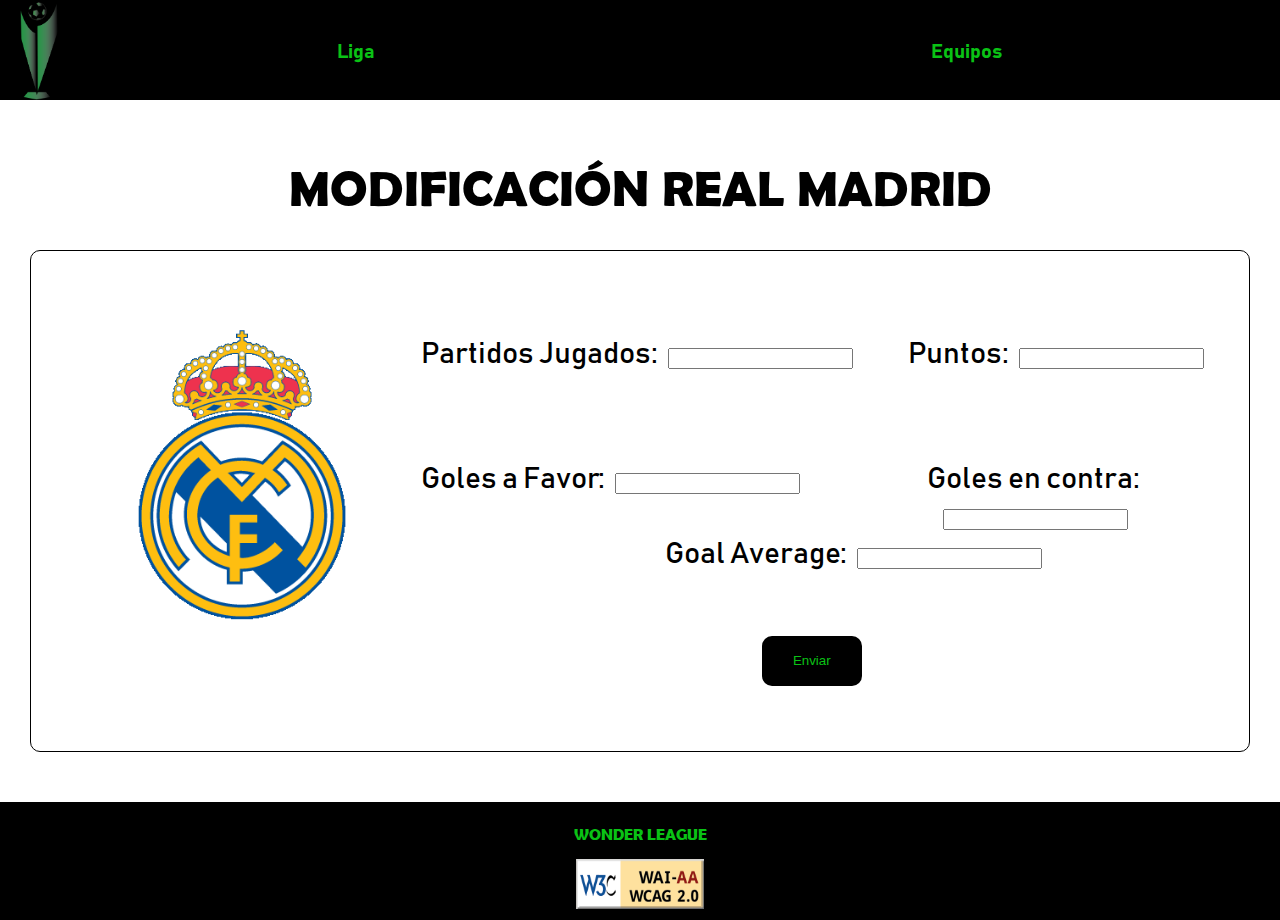
<file: diseno/mockups/Mockup_modificaciontabla/Mockup_modificaciontabla.html>
<!DOCTYPE html>
<html xmlns="http://www.w3.org/1999/xhtml" xml:lang="en" lang="en">
    <head>
		<meta charset="utf-8"/>
		<meta author="Juan Manuel Rincón"/>
		<title>Wonder League</title>
		<meta name="viewport" content="width=device-width,initial-scale=1"/>
		<link rel="stylesheet" type="text/css" href="../../../src/www/css/cssmodtabla.css"/>
		<link rel="shortcut icon" href="../../../src/www/assets/logo-proyecto-nombre.png"/>
	</head>
    <body>
        <!-- CABECERA -->
        <header>
            <div class="logo">
                <img src="../../../src/www/assets/logo-proyecto.png" alt="Logo Wonder League"/>
            </div>
            <nav>
                <input type="checkbox" id="check" />
                <label for="check" id="btnMenu">
                    <img src="../../../src/www/assets/menu.png" alt="Icono de menú"/>
                </label>
                <ul>
                    <li id="flex0"><img src="../../../src/www/assets/logo-proyecto.png" alt="Logo Wonder League"/></li>
                    <li><a href="../Mockup_principal/Mockup_principal.html" class="opciones" id="liLiga">Liga</a></li>
                    <li><a href="../Mockup_equipos/Mockup_equipos.html" class="opciones" id="liEquipos">Equipos</a></li>
                </ul>
            </nav>
        </header>
        <!-- WONDER LEAGUE -->
        <div id="divWonderLeague">
            <h1>MODIFICACIÓN REAL MADRID</h1>
            <form>
                <img  src="../../../src/www/assets/realmadrid.png" id="imgEscudo" alt="Escudo Real Madrid">
                <fieldset class="divsFormularios" id="partidos">
                    <label for="partidosjug">Partidos Jugados:&nbsp;</label>
                    <input id="partidosjug"type="number">
                </fieldset>
                <fieldset class="divsFormularios" id="puntos">
                    <label for="puntoos">Puntos:&nbsp;</label>
                    <input id="puntoos"type="number">
                </fieldset>
                <fieldset class="divsFormularios" id="golesaf">
                    <label for="golees">Goles a Favor:&nbsp;</label>
                    <input id="golees"type="number">
                </fieldset>
                <fieldset class="divsFormularios" id="golesec">
                    <label for="golees2">Goles en contra:&nbsp;</label>
                    <input id="golees2"type="number">
                </fieldset>
                <fieldset class="divsFormularios" id="goalaverage">
                    <label for="golees3">Goal Average:&nbsp;</label>
                    <input id="golees3"type="number">
                </fieldset>
                <a href="../Mockup_principal/Mockup_principal.html"><button id="btnEnviar">Enviar</button></a>
            </form>
        </div>
        <div id="footer">
            <p>WONDER LEAGUE</p>
            <img src="../../../src/www/assets/wcag2AA.png" alt="Logo WCAG 2.0 AA"/>
        </div>
    </body>
</html>
</file>
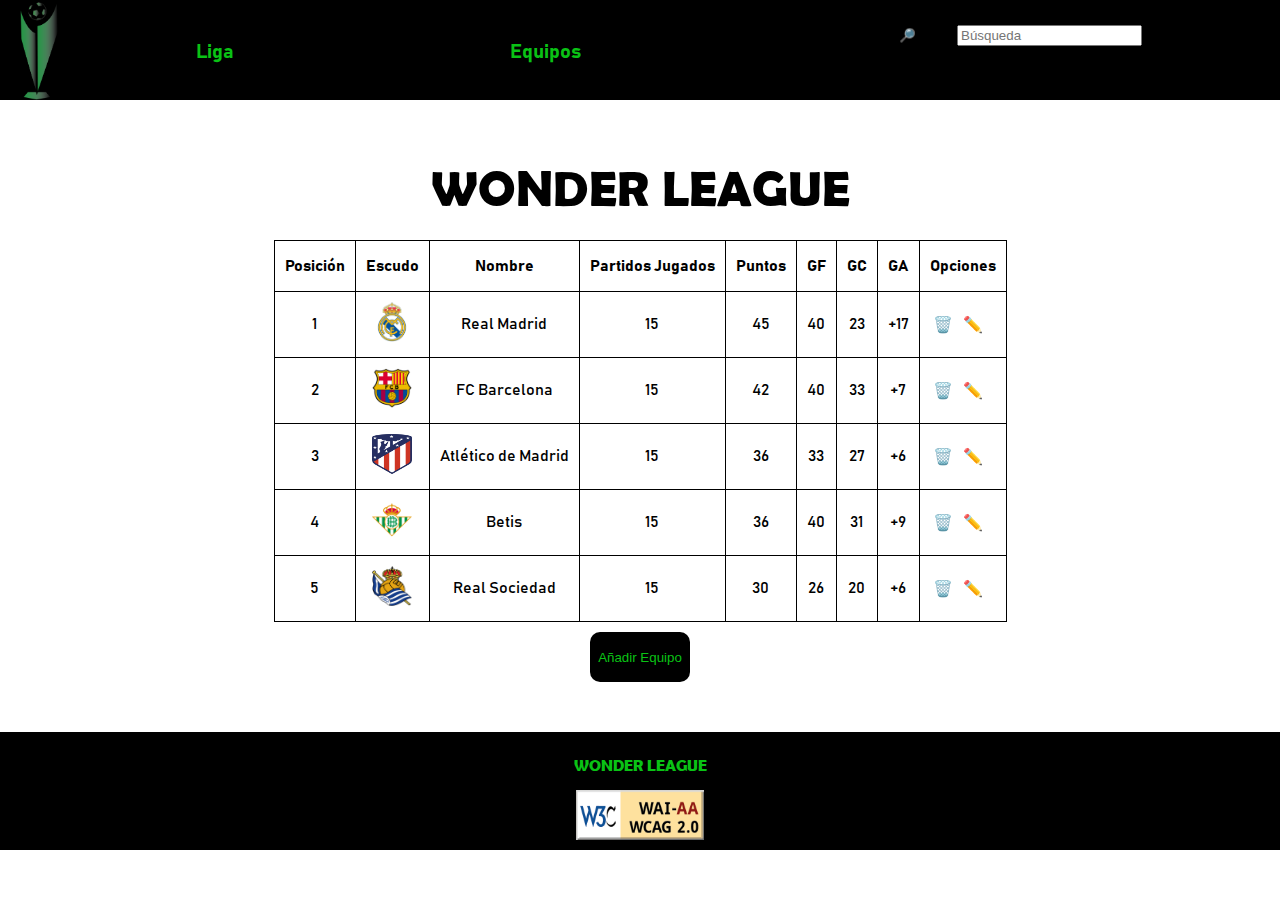
<file: diseno/mockups/Mockup_principal/Mockup_principal.html>
<!DOCTYPE html>
<html xmlns="http://www.w3.org/1999/xhtml" xml:lang="en" lang="en">
    <head>
		<meta charset="utf-8"/>
		<meta author="Juan Manuel Rincón"/>
		<title>Wonder League</title>
		<meta name="viewport" content="width=device-width,initial-scale=1"/>
		<link rel="stylesheet" type="text/css" href="../../../src/www/css/css.css"/>
		<link rel="shortcut icon" href="../../../src/www/assets/logo-proyecto-nombre.png"/>
	</head>
    <body>
        <!-- CABECERA -->
        <header>
            <div class="logo">
                <img src="../../../src/www/assets/logo-proyecto.png" alt="Logo Wonder League"/>
            </div>
            <nav>
                <input type="checkbox" id="check" />
                <label for="check" id="btnMenu">
                    <img src="../../../src/www/assets/menu.png" alt="Icono de menú"/>
                </label>
                <ul>
                    <li id="flex0"><img src="../../../src/www/assets/logo-proyecto.png" alt="Logo Wonder League"/></li>
                    <li><a href="../Mockup_principal/Mockup_principal.html" class="opciones" id="liLiga">Liga</a></li>
                    <li><a href="../Mockup_equipos/Mockup_equipos.html" class="opciones" id="liEquipos">Equipos</a></li>
                    <li class="opciones" ><a id="busqueda" href="../Mockup_listado/Mockup_listado.html"><label for="busquedaaa"><button>🔎</button></label></a><input  id="busquedaaa"type="text" placeholder="Búsqueda"></li>
                </ul>
            </nav>
        </header>
        <!-- WONDER LEAGUE -->
        <div id="divWonderLeague">
            <h1>WONDER LEAGUE</h1>
        </div>
        <table>
            <thead>
                <tr>
                    <th>Posición</th>
                    <th>Escudo</th>
                    <th>Nombre</th>
                    <th>Partidos Jugados</th>
                    <th>Puntos</th>
                    <th>GF</th>
                    <th>GC</th>
                    <th>GA</th>
                    <th>Opciones</th>
                </tr>
            </thead>
            <tbody>
                <tr>
                    <td>1</td>
                    <td><img src="../../../src/www/assets/realmadrid.png" alt="Escudo Real Madrid"width="40px"height="40px" ></td>
                    <td>Real Madrid</td>
                    <td>15</td>
                    <td>45</td>
                    <td>40</td>
                    <td>23</td>
                    <td>+17</td>
                    <td>🗑️<a href="../Mockup_modificaciontabla/Mockup_modificaciontabla.html">✏️</a></td>
                </tr>
                <tr>
                    <td>2</td>
                    <td><img src="../../../src/www/assets/barsa.png" alt="Escudo  barsa"width="40px"height="40px" ></td>
                    <td>FC Barcelona</td>
                    <td>15</td>
                    <td>42</td>
                    <td>40</td>
                    <td>33</td>
                    <td>+7</td>
                    <td>🗑️<a href="../Mockup_modificaciontabla/Mockup_modificaciontabla.html">✏️</a></td>
                </tr>
                <tr>
                    <td>3</td>
                    <td><img src="../../../src/www/assets/atleti.png" alt="Escudo atleti"width="40px"height="40px" ></td>
                    <td>Atlético de Madrid</td>
                    <td>15</td>
                    <td>36</td>
                    <td>33</td>
                    <td>27</td>
                    <td>+6</td>
                    <td>🗑️<a href="../Mockup_modificaciontabla/Mockup_modificaciontabla.html">✏️</a></td>
                </tr>
                <tr>
                    <td>4</td>
                    <td><img src="../../../src/www/assets/betis.png" alt="Escudo betis"width="40px"height="40px" ></td>
                    <td>Betis</td>
                    <td>15</td>
                    <td>36</td>
                    <td>40</td>
                    <td>31</td>
                    <td>+9</td>
                    <td>🗑️<a href="../Mockup_modificaciontabla/Mockup_modificaciontabla.html">✏️</a></td>
                </tr>
                <tr>
                    <td>5</td>
                    <td><img src="../../../src/www/assets/realsociedad.png" alt="Escudo Real sociedad"width="40px"height="40px" ></td>
                    <td>Real Sociedad</td>
                    <td>15</td>
                    <td>30</td>
                    <td>26</td>
                    <td>20</td>
                    <td>+6</td>
                    <td>🗑️<a href="../Mockup_modificaciontabla/Mockup_modificaciontabla.html">✏️</a></td>
                </tr>
            </tbody>
        </table>
        <a href="../Mockup_alta/Mockup_alta.html"><button>Añadir Equipo</button></a>
        <div id="footer">
            <p>WONDER LEAGUE</p>
            <img src="../../../src/www/assets/wcag2AA.png" alt="Logo WCAG 2.0 AA"/>
        </div>
    </body>
</html>
</file>
<file: src/www/css/estilo.css>
/*TIPOGRAFIAS*/
@font-face{
	font-family:"Berlin Sans FB Demi Bold";
	src:
		url("../../../diseno/fuentes/berlin-sans-fb-demi-bold/Berlin_Sans_FB_Demi_Bold.ttf");
}

@font-face{
	font-family:"Bahnschrift Light SemiCondensed";
	src:
		url("../../../diseno/fuentes/Bahnschrift-Font-Family/BAHNSCHRIFT_1.TTF");

}
/*ELEMENTOS GENERALES*/
body{
    margin:0;
    padding:0;
    text-align: center;
    font-family: "Bahnschrift Light SemiCondensed";
    position: relative;
}

h1{
    font-family: "Berlin Sans FB Demi Bold";
    margin-top: 60px;
    font-size: 50px;
}

table{
    text-align: center;
    border: 1px solid #000000;
    border-collapse: collapse;
    margin: auto;
    min-width: 300px;
}

td, th{
    border: 1px solid #000000;
    height: 30px;
    border-collapse: collapse;
    padding: 10px;
}

td a{
    cursor: pointer;
    margin: 0 10px;
}
td a:hover{
    color:#000000;
}

button{
    margin-top:10px;
    width: 100px;
    height: 50px;
    background-color: #000000;
    color:#0ac215;
    cursor: cell;
    border:0;
    border-radius: 10px;
}

button:hover{
    background-color: #404040;
    color:#0ac215;
}



/*-----MENU-----*/

header {
    background-color: #000000;
    justify-content: space-between;
    align-items: center;
    height: 100px;
    font-size: 20px;
}

.logo{
    display: none;
}

/*-------Ajustes nav-----------*/
nav input#check {
    display: none;
}

header ul {
    list-style: none;
    display: flex;
    margin: 0;
    padding: 0;
}
/*Flex 0 al logo porque no necesita más espacio*/
#flex0{
    flex-grow: 0;
    flex-shrink: 0;
    margin-left: 20px;
}
/*Flex 1 al cerrar sesión para que aparezca más pequeño*/
#flex1{
    flex-grow: 1;
    flex-shrink: 1;
}

/*Flex-grow y flex-shrink 2 para las opciones para darle más importancia*/
nav li{
	display: inline-block;
    flex-grow: 2;
    flex-shrink: 2;
    margin: auto;
    height: 100px;
    text-align: center;
}

header li img{
    height: 100px;
}

header ul a {
    cursor: pointer;
    display: block;
    height: 60px;
    width: 100%;
    padding-top: 40px;
    font-family: 'Bahnschrift Light SemiCondensed';
    font-weight: bold;
    color: #0ac215;
}

nav #btnMenu {
    float: right;
    margin-top: 35px;
    margin-right: 30px;
    display: none;
    cursor: pointer;
    height: 7vh;
}

#btnMenu img{
    width: 40px;
}

a{
    text-decoration:none;
}

.opciones:hover{
    background-color: #000000 ;
}
/*-------------Media Query Ajustes-------------*/
@media (max-width:800px){
    nav{
        font-size: 0.8em;
    }
}

/*-------------Media Query Ajustes iPad-------------*/
@media (max-width: 730px) {

    nav #btnMenu {
        display: block;
    }

    .logo{
        float: left;
        margin-left: 20px;
        display: block;
    }

    #flex0{
        display: none;
    }
    /*NAV*/
    header .logo img {
        height: 95px;
    }

    ul {
        position: absolute;
        width: 100%;
        height: auto;
        background: #404040;
        top: 100px;
        left: -1000px;
        text-align: center;
        transition: all 1s;
        display: block !important;
    }

    ul li {
        width: 100%;
        line-height: 4.2vh;
    }

    ul li a
    {
        font-size: 30px;
        font-size: 20px;
    }

    .opciones:hover{
        background: #000000;
    }

    nav input#check:checked~ul {
        left: 0;
        display: block;
    }
	
    label{
        font-size: 1em;
    }

    label, td, th{
        font-size: 0.6em;
    }

    h1{
        font-size: 25px;
    }
    td a{
        
        font-size: 1.5em;
    }

    #divWonderLeague{
        margin: 50px 0 !important;
    }
}
/*---------Media Query Movil---------*/
@media (max-width:540px){
    td,th{
        padding:5px;
    }
    form,input{
        padding: 1px 0;
    }
    tr a{
        margin:0 5px;
    }
    nav li{
        height: 70px;
    }
    ul li a{
        height: 45px;
        padding-top: 25px;
    }
}

#divWonderLeague {
    vertical-align: middle;
    min-width: 300px;
    min-height: 80px;
}

#divWonderLeague table {
    width: 90%;
}

/*-----FOOTER-----*/
#footer{
    width: 100%;
    background-color: #000000;
    color:#0ac215;
    padding-top: 7.5px;
    padding-bottom: 7.5px;
    margin-top: 50px;
    position: relative;
    bottom: 0;
    font-family: "Berlin Sans FB Demi Bold";
}

#footer img {
    width: 128px;
    height: 50px;
}

#busqueda{
    display: inline;
}

/**/
/**/
/**/
/**/
/**/
/**/
/**/
/**/
/**/
/**/


@media (max-width: 730px) {

    nav #btnMenu {
        display: block;
    }

    .logo{
        float: left;
        margin-left: 20px;
        display: block;
    }

    #flex0{
        display: none;
    }

    header .logo img {
        height: 95px;
    }

    ul {
        position: absolute;
        width: 100%;
        height: auto;
        background: #404040;
        top: 100px;
        left: -1000px;
        text-align: center;
        transition: all 1s;
        display: block !important;
    }

    ul li {
        width: 100%;
        line-height: 4.2vh;
    }

    ul li a
    {
        font-size: 30px;
        font-size: 20px;
    }

    .opciones:hover{
        background: #000000;
    }

    nav input#check:checked~ul {
        left: 0;
        display: block;
    }
	
    label{
        font-size: 1em;
    }

    label, td, th{
        font-size: 1em;
    }

    h1{
        font-size: 25px;
    }
    td a{
        
        font-size: 1.5em;
    }

    #divWonderLeague{
        margin: 50px 0 !important;
    }

    /*-----FORMULARIO-----*/

    .contenedor{
        border:1px solid black;
        border-radius: 10px;
        margin: 5px;
    }

    .divsFormularios{
        font-family: "Bahnschrift Light SemiCondensed";
        color: #000000;
        font-size: 30px;
        display: block;
    }

    .imgEscudo{
        width: 80px;
        height: 80px;
    }

    .btnEditar{
        margin-bottom: 10px;
    }

    .titulos{
        font-size: 25px;
        display: block;
    }
    
}

@media (max-width: 1250.4px) {

    /*-----FORMULARIO-----*/

    .contenedor{
        border:1px solid black;
        border-radius: 10px;
        margin: 5px;
    }

    .divsFormularios{
        font-family: "Bahnschrift Light SemiCondensed";
        color: #000000;
        font-size: 30px;
        display: block;
    }

    .imgEscudo{
        width: 80px;
        height: 80px;
    }

    .btnEditar{
        margin-bottom: 10px;
    }

    .titulos{
        font-size: 25px;
        display: block;
    }
}

/*---------Media Query Movil---------*/
@media (max-width:540px){
    td,th{
        padding:5px;
    }
    tr a{
        margin:0 5px;
    }
    nav li{
        height: 70px;
    }
    ul li a{
        height: 45px;
        padding-top: 25px;
    }

    p{
        font-size: 15px;
    }
}

@media (min-width:1250.4px){
    /*-----FORMULARIO-----*/

    .contenedor{
        border:1px solid black;
        border-radius: 10px;
        position: relative;
        height: 500px;
        margin: 30px;
        display: flex;
        vertical-align: middle;
    }

    .divsFormularios{
        font-family: "Bahnschrift Light SemiCondensed";
        color: #000000;
        font-size: 25px;
        display: block;
        position: absolute;
    }

    div.divsFormularios.partidos{
        top:15%;
        left:30%;
    }

    div.divsFormularios.puntos{
        top:15%;
        left:60%;
    }

    .descripcion{
        font-size: 25px;
        margin-right: 10px;
    }

    div.divsFormularios.btnEditar{
        top:80%;
        left:10%;
    }

    div.divsFormularios.golesaf{
        top:35%;
        left:30%;
    }

    div.divsFormularios.golesec{
        top:65%;
        left:5%;
    }

    div.divsFormularios.goalaverage{
        top:78%;
        left:54%;
    }

    .titulos{
        font-size: 25px;
        display: block;
    }

    .imgEscudo{
        width: 200px;
        height: 200px;
        position: absolute;
        left: 5%;
        top: 15%;
    }

}

p{
    display: inline-block;
}

/**/
/**/
/**/
/**/
/**/
/**/
/**/
/**/
/**/
/**/


@media (max-width: 730px) {

    nav #btnMenu {
        display: block;
    }

    .logo{
        float: left;
        margin-left: 20px;
        display: block;
    }

    #flex0{
        display: none;
    }

    header .logo img {
        height: 95px;
    }

    ul {
        position: absolute;
        width: 100%;
        height: auto;
        background: #404040;
        top: 100px;
        left: -1000px;
        text-align: center;
        transition: all 1s;
        display: block !important;
    }

    ul li {
        width: 100%;
        line-height: 4.2vh;
    }

    ul li a
    {
        font-size: 30px;
        font-size: 20px;
    }

    .opciones:hover{
        background: #000000;
    }

    nav input#check:checked~ul {
        left: 0;
        display: block;
    }
	
    label{
        font-size: 1em;
    }

    label, td, th{
        font-size: 0.6em;
    }

    h1{
        font-size: 25px;
    }
    td a{
        
        font-size: 1.5em;
    }

    #divWonderLeague{
        margin: 50px 0 !important;
    }

    /*-----FORMULARIO-----*/

    form{
        border:1px solid black;
        border-radius: 10px;
        margin: 5px;
    }

    label{
        font-family: "Bahnschrift Light SemiCondensed";
        font-weight: bold;
        color: #000000;
    }

    .divsFormularios{
        font-family: "Bahnschrift Light SemiCondensed";
        color: #000000;
        font-size: 30px;
        display: block;
        border:0;
    }

    .btnEnviar{
        display: block;
        margin: auto;
        margin-top: 100px;
        margin-bottom: 10px;
    }

    #inputfile{
        width: 135px;
    }
    
}

@media (max-width: 1250.4px) {

    /*-----FORMULARIO-----*/

    form{
        border:1px solid black;
        border-radius: 10px;
        margin: 5px;
    }

    label{
        font-family: "Bahnschrift Light SemiCondensed";
        font-weight: bold;
        color: #000000;
    }

    .divsFormularios{
        font-family: "Bahnschrift Light SemiCondensed";
        color: #000000;
        font-size: 30px;
        display: block;
        border:0;
    }

    .btnEnviar{
        display: block;
        margin: auto;
        margin-top: 100px;
        margin-bottom: 10px;
    }

    #inputfile{
        width: 135px;
    }
}

/*---------Media Query Movil---------*/
@media (max-width:540px){
    td,th{
        padding:5px;
    }
    tr a{
        margin:0 5px;
    }
    nav li{
        height: 70px;
    }
    ul li a{
        height: 45px;
        padding-top: 25px;
    }
}

@media (min-width:1250.4px){
    /*-----FORMULARIO-----*/

    form{
        border:1px solid black;
        border-radius: 10px;
        position: relative;
        height: 500px;
        margin: 30px;
        display: flex;
        vertical-align: middle;
    }

    label{
        font-family: "Bahnschrift Light SemiCondensed";
        font-weight: bold;
        color: #000000;
    }

    .divsFormularios{
        font-family: "Bahnschrift Light SemiCondensed";
        color: #000000;
        font-size: 30px;
        position: absolute;
        border:0;
    }

    #escudo{
        top: 20px;
        left: 10%;
    }

    #nombre{
        top: 20px;
        left: 65%;
    }

    #descripcion{
        top: 100px;
        left: 44%;
    }

    #fecha{
        top: 105px;
        left: 10%;
    }

    #ligas{
        top: 105px;
        left: 65%;
    }

    #colores{
        top: 210px;
        left: 65%;
    }

    #ascenso{
        top: 210px;
        left: 42%;
    }

    #titulos{
        top: 210px;
        left: 10%;
    }

    .btnEnviar{
        position: absolute;
        top: 630px;
        left: 47%;
    }

    #inputfile{
        width: 135px;
    }

}

/**/
/**/
/**/
/**/
/**/
/**/
/**/
/**/
/**/
/**/

@media (max-width: 730px) {

    nav #btnMenu {
        display: block;
    }

    .logo{
        float: left;
        margin-left: 20px;
        display: block;
    }

    #flex0{
        display: none;
    }

    header .logo img {
        height: 95px;
    }

    ul {
        position: absolute;
        width: 100%;
        height: auto;
        background: #404040;
        top: 100px;
        left: -1000px;
        text-align: center;
        transition: all 1s;
        display: block !important;
    }

    ul li {
        width: 100%;
        line-height: 4.2vh;
    }

    ul li a
    {
        font-size: 30px;
        font-size: 20px;
    }

    .opciones:hover{
        background: #000000;
    }

    nav input#check:checked~ul {
        left: 0;
        display: block;
    }
	
    label{
        font-size: 1em;
    }

    label, td, th{
        font-size: 0.6em;
    }

    h1{
        font-size: 25px;
    }
    td a{
        
        font-size: 1.5em;
    }

    #divWonderLeague{
        margin: 50px 0 !important;
    }

    /*-----FORMULARIO-----*/

    form{
        border:1px solid black;
        border-radius: 10px;
        margin: 5px;
    }

    .divsFormularios{
        font-family: "Bahnschrift Light SemiCondensed";
        color: #000000;
        font-size: 30px;
        display: block;
        border: 0;
    }

    .btnEnviar{
        margin-bottom: 10px;
    }

    #imgEscudo{
        width: 80px;
        height: 80px;
    }
    
}

@media (max-width: 1250.4px) {

    /*-----FORMULARIO-----*/

    form{
        border:1px solid black;
        border-radius: 10px;
        margin: 5px;
    }

    .divsFormularios{
        font-family: "Bahnschrift Light SemiCondensed";
        color: #000000;
        font-size: 30px;
        display: block;
        border: 0;
    }

    .btnEnviar{
        margin-bottom: 10px;
    }

    #imgEscudo{
        width: 80px;
        height: 80px;
    }
}

/*---------Media Query Movil---------*/
@media (max-width:540px){
    td,th{
        padding:5px;
    }
    tr a{
        margin:0 5px;
    }
    nav li{
        height: 70px;
    }
    ul li a{
        height: 45px;
        padding-top: 25px;
    }
}

@media (min-width:1250.4px){
    /*-----FORMULARIO-----*/

    form{
        border:1px solid black;
        border-radius: 10px;
        position: relative;
        height: 500px;
        margin: 30px;
        display: flex;
        vertical-align: middle;
    }

    .divsFormularios{
        font-family: "Bahnschrift Light SemiCondensed";
        color: #000000;
        font-size: 30px;
        display: block;
        position: absolute;
        border: 0;
    }

    #partidos{
        top:15%;
        left:30%;
    }

    #puntos{
        top:15%;
        left:70%;
    }

    #golesaf{
        top:40%;
        left:30%;
    }

    #golesec{
        top:40%;
        left:65%;
    }

    #goalaverage{
        top:55%;
        left:50%;
    }

    .btnEnviar{
        position: absolute;
        top:75%;
        left:60%;
    }

    #imgEscudo{
        width: 300px;
        height: 300px;
        position: absolute;
        left: 5%;
        top: 15%;
    }

}

/**/
/**/
/**/
/**/
/**/
/**/
/**/
/**/
/**/
/**/


@media (max-width: 730px) {

    nav #btnMenu {
        display: block;
    }

    .logo{
        float: left;
        margin-left: 20px;
        display: block;
    }

    #flex0{
        display: none;
    }

    header .logo img {
        height: 95px;
    }

    ul {
        position: absolute;
        width: 100%;
        height: auto;
        background: #404040;
        top: 100px;
        left: -1000px;
        text-align: center;
        transition: all 1s;
        display: block !important;
    }

    ul li {
        width: 100%;
        line-height: 4.2vh;
    }

    ul li a
    {
        font-size: 30px;
        font-size: 20px;
    }

    .opciones:hover{
        background: #000000;
    }

    nav input#check:checked~ul {
        left: 0;
        display: block;
    }
	
    label{
        font-size: 1em;
    }

    label, td, th{
        font-size: 0.6em;
    }

    h1{
        font-size: 25px;
    }
    td a{
        
        font-size: 1.5em;
    }

    #divWonderLeague{
        margin: 50px 0 !important;
    }

    /*-----FORMULARIO-----*/

    form{
        border:1px solid black;
        border-radius: 10px;
        margin: 5px;
    }

    label{
        font-family: "Bahnschrift Light SemiCondensed";
        font-weight: bold;
        color: #000000;
    }

    .divsFormularios{
        font-family: "Bahnschrift Light SemiCondensed";
        color: #000000;
        font-size: 30px;
        display: block;
        border:0;
    }

    .btnEnviar{
        display: block;
        margin: auto;
        margin-top: 100px;
        margin-bottom: 10px;
    }

    #inputfile{
        width: 135px;
    }
    
}

@media (max-width: 1250.4px) {

    /*-----FORMULARIO-----*/

    form{
        border:1px solid black;
        border-radius: 10px;
        margin: 5px;
    }

    label{
        font-family: "Bahnschrift Light SemiCondensed";
        font-weight: bold;
        color: #000000;
    }

    .divsFormularios{
        font-family: "Bahnschrift Light SemiCondensed";
        color: #000000;
        font-size: 30px;
        display: block;
        border:0;
    }

    .btnEnviar{
        display: block;
        margin: auto;
        margin-top: 100px;
        margin-bottom: 10px;
    }

    #inputfile{
        width: 135px;
    }
}

/*---------Media Query Movil---------*/
@media (max-width:540px){
    td,th{
        padding:5px;
    }
    tr a{
        margin:0 5px;
    }
    nav li{
        height: 70px;
    }
    ul li a{
        height: 45px;
        padding-top: 25px;
    }
}

@media (min-width:1250.4px){
    /*-----FORMULARIO-----*/

    form{
        border:1px solid black;
        border-radius: 10px;
        position: relative;
        height: 500px;
        margin: 30px;
        display: flex;
        vertical-align: middle;
    }

    label{
        font-family: "Bahnschrift Light SemiCondensed";
        font-weight: bold;
        color: #000000;
    }

    .divsFormularios{
        font-family: "Bahnschrift Light SemiCondensed";
        color: #000000;
        font-size: 30px;
        position: absolute;
        border:0;
    }

    #escudo{
        top: 20px;
        left: 10%;
    }

    #nombre{
        top: 20px;
        left: 65%;
    }

    #descripcion{
        top: 100px;
        left: 44%;
    }

    #fecha{
        top: 105px;
        left: 10%;
    }

    #ligas{
        top: 105px;
        left: 65%;
    }

    #colores{
        top: 210px;
        left: 65%;
    }

    #ascenso{
        top: 210px;
        left: 42%;
    }

    #titulos{
        top: 210px;
        left: 10%;
    }

    .btnEnviar{
        position: absolute;
        top: 630px;
        left: 47%;
    }

    #inputfile{
        width: 135px;
    }

}

/**/
/**/
/**/
/**/
/**/
/**/
/**/
/**/
/**/
/**/
</file>
<file: src/www/css/cssalta.css>
/*TIPOGRAFIAS*/
@font-face{
	font-family:"Berlin Sans FB Demi Bold";
	src:
		url("../../../diseno/fuentes/berlin-sans-fb-demi-bold/Berlin_Sans_FB_Demi_Bold.ttf");
}

@font-face{
	font-family:"Bahnschrift Light SemiCondensed";
	src:
		url("../../../diseno/fuentes/Bahnschrift-Font-Family/BAHNSCHRIFT_1.TTF");

}

body{
    margin:0;
    padding:0;
    text-align: center;
    font-family: "Bahnschrift Light SemiCondensed";
    position: relative;
}

h1{
    font-family: "Berlin Sans FB Demi Bold";
    margin-top: 60px;
    font-size: 50px;
}

table{
    text-align: center;
    border: 1px solid #000000;
    border-collapse: collapse;
    margin: auto;
    min-width: 300px;
}

td, th{
    border: 1px solid #000000;
    height: 30px;
    border-collapse: collapse;
    padding: 10px;
}

td a{
    cursor: pointer;
    margin: 0 10px;
}
td a:hover{
    color:#000000;
}

a{
    text-decoration:none;
}

button{
    margin-top:10px;
    width: 100px;
    height: 50px;
    background-color: #000000;
    color:#0ac215;
    cursor: cell;
    border:0;
    border-radius: 10px;
}

button:hover{
    background-color: #404040;
    color:#0ac215;
}

header {
    background-color: #000000;
    justify-content: space-between;
    align-items: center;
    height: 100px;
    font-size: 20px;
}

.logo{
    display: none;
}

nav input#check {
    display: none;
}

header ul {
    list-style: none;
    display: flex;
    margin: 0;
    padding: 0;
}

#flex0{
    flex-grow: 0;
    flex-shrink: 0;
    margin-left: 20px;
}

#flex1{
    flex-grow: 1;
    flex-shrink: 1;
}

nav li{
	display: inline-block;
    flex-grow: 2;
    flex-shrink: 2;
    margin: auto;
    height: 100px;
    text-align: center;
}

header li img{
    height: 100px;
}

header ul a {
    cursor: pointer;
    display: block;
    height: 60px;
    width: 100%;
    padding-top: 40px;
    font-family: 'Bahnschrift Light SemiCondensed';
    font-weight: bold;
    color: #0ac215;
}

nav #btnMenu {
    float: right;
    margin-top: 35px;
    margin-right: 30px;
    display: none;
    cursor: pointer;
    height: 7vh;
}

#btnMenu img{
    width: 40px;
}

.opciones:hover{
    background-color: #000000 ;
}


@media (max-width:800px){
    nav{
        font-size: 0.8em;
    }
}

@media (max-width: 730px) {

    nav #btnMenu {
        display: block;
    }

    .logo{
        float: left;
        margin-left: 20px;
        display: block;
    }

    #flex0{
        display: none;
    }

    header .logo img {
        height: 95px;
    }

    ul {
        position: absolute;
        width: 100%;
        height: auto;
        background: #404040;
        top: 100px;
        left: -1000px;
        text-align: center;
        transition: all 1s;
        display: block !important;
    }

    ul li {
        width: 100%;
        line-height: 4.2vh;
    }

    ul li a
    {
        font-size: 30px;
        font-size: 20px;
    }

    .opciones:hover{
        background: #000000;
    }

    nav input#check:checked~ul {
        left: 0;
        display: block;
    }
	
    label{
        font-size: 1em;
    }

    label, td, th{
        font-size: 0.6em;
    }

    h1{
        font-size: 25px;
    }
    td a{
        
        font-size: 1.5em;
    }

    #divWonderLeague{
        margin: 50px 0 !important;
    }

    /*-----FORMULARIO-----*/

    form{
        border:1px solid black;
        border-radius: 10px;
        margin: 5px;
    }

    label{
        font-family: "Bahnschrift Light SemiCondensed";
        font-weight: bold;
        color: #000000;
    }

    .divsFormularios{
        font-family: "Bahnschrift Light SemiCondensed";
        color: #000000;
        font-size: 30px;
        display: block;
        border:0;
    }

    #btnEnviar{
        display: block;
        margin: auto;
        margin-top: 10px;
        margin-bottom: 10px;
    }

    #inputfile{
        width: 135px;
    }
    
}

@media (max-width: 1250.4px) {

    /*-----FORMULARIO-----*/

    form{
        border:1px solid black;
        border-radius: 10px;
        margin: 5px;
    }

    label{
        font-family: "Bahnschrift Light SemiCondensed";
        font-weight: bold;
        color: #000000;
    }

    .divsFormularios{
        font-family: "Bahnschrift Light SemiCondensed";
        color: #000000;
        font-size: 30px;
        display: block;
        border:0;
    }

    #btnEnviar{
        display: block;
        margin: auto;
        margin-top: 10px;
        margin-bottom: 10px;
    }

    #inputfile{
        width: 135px;
    }
}

/*---------Media Query Movil---------*/
@media (max-width:540px){
    td,th{
        padding:5px;
    }
    tr a{
        margin:0 5px;
    }
    nav li{
        height: 70px;
    }
    ul li a{
        height: 45px;
        padding-top: 25px;
    }
}

@media (min-width:1250.4px){
    /*-----FORMULARIO-----*/

    form{
        border:1px solid black;
        border-radius: 10px;
        position: relative;
        height: 500px;
        margin: 30px;
        display: flex;
        vertical-align: middle;
    }

    label{
        font-family: "Bahnschrift Light SemiCondensed";
        font-weight: bold;
        color: #000000;
    }

    .divsFormularios{
        font-family: "Bahnschrift Light SemiCondensed";
        color: #000000;
        font-size: 30px;
        position: absolute;
        border:0;
    }

    #escudo{
        top: 20px;
        left: 10%;
    }

    #nombre{
        top: 20px;
        left: 65%;
    }

    #descripcion{
        top: 100px;
        left: 44%;
    }

    #fecha{
        top: 105px;
        left: 10%;
    }

    #ligas{
        top: 105px;
        left: 65%;
    }

    #colores{
        top: 210px;
        left: 65%;
    }

    #ascenso{
        top: 210px;
        left: 42%;
    }

    #titulos{
        top: 210px;
        left: 10%;
    }

    #btnEnviar{
        position: absolute;
        top: 370px;
        left: 47%;
    }

    #inputfile{
        width: 135px;
    }

}

#divWonderLeague {
    vertical-align: middle;
    min-width: 300px;
    min-height: 80px;
}

#divWonderLeague table {
    width: 90%;
}

/*-----FOOTER-----*/
#footer{
    width: 100%;
    background-color: #000000;
    color:#0ac215;
    padding-top: 7.5px;
    padding-bottom: 7.5px;
    margin-top: 50px;
    position: relative;
    bottom: 0;
    font-family: "Berlin Sans FB Demi Bold";
}

#footer img {
    width: 128px;
    height: 50px;
}
</file>
<file: src/www/css/cssequipos.css>
/*TIPOGRAFIAS*/
@font-face{
	font-family:"Berlin Sans FB Demi Bold";
	src:
		url("../../../diseno/fuentes/berlin-sans-fb-demi-bold/Berlin_Sans_FB_Demi_Bold.ttf");
}

@font-face{
	font-family:"Bahnschrift Light SemiCondensed";
	src:
		url("../../../diseno/fuentes/Bahnschrift-Font-Family/BAHNSCHRIFT_1.TTF");

}

body{
    margin:0;
    padding:0;
    text-align: center;
    font-family: "Bahnschrift Light SemiCondensed";
    position: relative;
}

h1{
    font-family: "Berlin Sans FB Demi Bold";
    margin-top: 60px;
    font-size: 50px;
}

table{
    text-align: center;
    border: 1px solid #000000;
    border-collapse: collapse;
    margin: auto;
    min-width: 300px;
}

td, th{
    border: 1px solid #000000;
    height: 30px;
    border-collapse: collapse;
    padding: 10px;
}

td a{
    cursor: pointer;
    margin: 0 10px;
}
td a:hover{
    color:#000000;
}

a{
    text-decoration:none;
}

button{
    margin-top:10px;
    width: 100px;
    height: 50px;
    background-color: #000000;
    color:#0ac215;
    cursor: cell;
    border:0;
    border-radius: 10px;
}

button:hover{
    background-color: #404040;
    color:#0ac215;
}

header {
    background-color: #000000;
    justify-content: space-between;
    align-items: center;
    height: 100px;
    font-size: 20px;
}

.logo{
    display: none;
}

nav input#check {
    display: none;
}

header ul {
    list-style: none;
    display: flex;
    margin: 0;
    padding: 0;
}

#flex0{
    flex-grow: 0;
    flex-shrink: 0;
    margin-left: 20px;
}

#flex1{
    flex-grow: 1;
    flex-shrink: 1;
}

nav li{
	display: inline-block;
    flex-grow: 2;
    flex-shrink: 2;
    margin: auto;
    height: 100px;
    text-align: center;
}

header li img{
    height: 100px;
}

header ul a {
    cursor: pointer;
    display: block;
    height: 60px;
    width: 100%;
    padding-top: 40px;
    font-family: 'Bahnschrift Light SemiCondensed';
    font-weight: bold;
    color: #0ac215;
}

nav #btnMenu {
    float: right;
    margin-top: 35px;
    margin-right: 30px;
    display: none;
    cursor: pointer;
    height: 7vh;
}

#btnMenu img{
    width: 40px;
}

.opciones:hover{
    background-color: #000000 ;
}


@media (max-width:800px){
    nav{
        font-size: 0.8em;
    }
}

@media (max-width: 730px) {

    nav #btnMenu {
        display: block;
    }

    .logo{
        float: left;
        margin-left: 20px;
        display: block;
    }

    #flex0{
        display: none;
    }

    header .logo img {
        height: 95px;
    }

    ul {
        position: absolute;
        width: 100%;
        height: auto;
        background: #404040;
        top: 100px;
        left: -1000px;
        text-align: center;
        transition: all 1s;
        display: block !important;
    }

    ul li {
        width: 100%;
        line-height: 4.2vh;
    }

    ul li a
    {
        font-size: 30px;
        font-size: 20px;
    }

    .opciones:hover{
        background: #000000;
    }

    nav input#check:checked~ul {
        left: 0;
        display: block;
    }
	
    label{
        font-size: 1em;
    }

    label, td, th{
        font-size: 1em;
    }

    h1{
        font-size: 25px;
    }
    td a{
        
        font-size: 1.5em;
    }

    #divWonderLeague{
        margin: 50px 0 !important;
    }

    /*-----FORMULARIO-----*/

    .contenedor{
        border:1px solid black;
        border-radius: 10px;
        margin: 5px;
    }

    .divsFormularios{
        font-family: "Bahnschrift Light SemiCondensed";
        color: #000000;
        font-size: 30px;
        display: block;
    }

    .imgEscudo{
        width: 80px;
        height: 80px;
    }

    .btnEditar{
        margin-bottom: 10px;
    }

    .titulos{
        font-size: 25px;
        display: block;
    }
    
}

@media (max-width: 1250.4px) {

    /*-----FORMULARIO-----*/

    .contenedor{
        border:1px solid black;
        border-radius: 10px;
        margin: 5px;
    }

    .divsFormularios{
        font-family: "Bahnschrift Light SemiCondensed";
        color: #000000;
        font-size: 30px;
        display: block;
    }

    .imgEscudo{
        width: 80px;
        height: 80px;
    }

    .btnEditar{
        margin-bottom: 10px;
    }

    .titulos{
        font-size: 25px;
        display: block;
    }
}

/*---------Media Query Movil---------*/
@media (max-width:540px){
    td,th{
        padding:5px;
    }
    tr a{
        margin:0 5px;
    }
    nav li{
        height: 70px;
    }
    ul li a{
        height: 45px;
        padding-top: 25px;
    }

    p{
        font-size: 15px;
    }
}

@media (min-width:1250.4px){
    /*-----FORMULARIO-----*/

    .contenedor{
        border:1px solid black;
        border-radius: 10px;
        position: relative;
        height: 500px;
        margin: 30px;
        display: flex;
        vertical-align: middle;
    }

    .divsFormularios{
        font-family: "Bahnschrift Light SemiCondensed";
        color: #000000;
        font-size: 25px;
        display: block;
        position: absolute;
    }

    div.divsFormularios.partidos{
        top:15%;
        left:30%;
    }

    div.divsFormularios.puntos{
        top:15%;
        left:60%;
    }

    .descripcion{
        font-size: 25px;
        margin-right: 10px;
    }

    div.divsFormularios.btnEditar{
        top:80%;
        left:10%;
    }

    div.divsFormularios.golesaf{
        top:35%;
        left:30%;
    }

    div.divsFormularios.golesec{
        top:65%;
        left:5%;
    }

    div.divsFormularios.goalaverage{
        top:78%;
        left:54%;
    }

    .titulos{
        font-size: 25px;
        display: block;
    }

    .imgEscudo{
        width: 200px;
        height: 200px;
        position: absolute;
        left: 5%;
        top: 15%;
    }

}

#divWonderLeague {
    vertical-align: middle;
    min-width: 300px;
    min-height: 80px;
}

#divWonderLeague table {
    width: 90%;
}

p{
    display: inline-block;
}

/*-----FOOTER-----*/
#footer{
    width: 100%;
    background-color: #000000;
    color:#0ac215;
    padding-top: 7.5px;
    padding-bottom: 7.5px;
    margin-top: 50px;
    position: relative;
    bottom: 0;
    font-family: "Berlin Sans FB Demi Bold";
}

#footer img {
    width: 128px;
    height: 50px;
}
</file>
<file: src/www/css/csslistado.css>
/*TIPOGRAFIAS*/
@font-face{
	font-family:"Berlin Sans FB Demi Bold";
	src:
		url("../../../diseno/fuentes/berlin-sans-fb-demi-bold/Berlin_Sans_FB_Demi_Bold.ttf");
}

@font-face{
	font-family:"Bahnschrift Light SemiCondensed";
	src:
		url("../../../diseno/fuentes/Bahnschrift-Font-Family/BAHNSCHRIFT_1.TTF");

}

body{
    margin:0;
    padding:0;
    text-align: center;
    font-family: "Bahnschrift Light SemiCondensed";
    position: relative;
}

h1{
    font-family: "Berlin Sans FB Demi Bold";
    margin-top: 60px;
    font-size: 50px;
}

table{
    text-align: center;
    border: 1px solid #000000;
    border-collapse: collapse;
    margin: auto;
    min-width: 300px;
}

td, th{
    border: 1px solid #000000;
    height: 30px;
    border-collapse: collapse;
    padding: 10px;
}

td a{
    cursor: pointer;
    margin: 0 10px;
}
td a:hover{
    color:#000000;
}

a{
    text-decoration:none;
}

button{
    margin-top:10px;
    width: 100px;
    height: 50px;
    background-color: #000000;
    color:#0ac215;
    cursor: cell;
    border:0;
    border-radius: 10px;
}

button:hover{
    background-color: #404040;
    color:#0ac215;
}

header {
    background-color: #000000;
    justify-content: space-between;
    align-items: center;
    height: 100px;
    font-size: 20px;
}

.logo{
    display: none;
}

nav input#check {
    display: none;
}

header ul {
    list-style: none;
    display: flex;
    margin: 0;
    padding: 0;
}

#flex0{
    flex-grow: 0;
    flex-shrink: 0;
    margin-left: 20px;
}

#flex1{
    flex-grow: 1;
    flex-shrink: 1;
}

nav li{
	display: inline-block;
    flex-grow: 2;
    flex-shrink: 2;
    margin: auto;
    height: 100px;
    text-align: center;
}

header li img{
    height: 100px;
}

header ul a {
    cursor: pointer;
    display: block;
    height: 60px;
    width: 100%;
    padding-top: 40px;
    font-family: 'Bahnschrift Light SemiCondensed';
    font-weight: bold;
    color: #0ac215;
}

nav #btnMenu {
    float: right;
    margin-top: 35px;
    margin-right: 30px;
    display: none;
    cursor: pointer;
    height: 7vh;
}

#btnMenu img{
    width: 40px;
}

.opciones:hover{
    background-color: #000000 ;
}


@media (max-width:800px){
    nav{
        font-size: 0.8em;
    }
}

@media (max-width: 730px) {

    nav #btnMenu {
        display: block;
    }

    .logo{
        float: left;
        margin-left: 20px;
        display: block;
    }

    #flex0{
        display: none;
    }

    header .logo img {
        height: 95px;
    }

    ul {
        position: absolute;
        width: 100%;
        height: auto;
        background: #404040;
        top: 100px;
        left: -1000px;
        text-align: center;
        transition: all 1s;
        display: block !important;
    }

    ul li {
        width: 100%;
        line-height: 4.2vh;
    }

    ul li a
    {
        font-size: 30px;
        font-size: 20px;
    }

    .opciones:hover{
        background: #000000;
    }

    nav input#check:checked~ul {
        left: 0;
        display: block;
    }
	
    label{
        font-size: 1em;
    }

    label, td, th{
        font-size: 1em;
    }

    h1{
        font-size: 25px;
    }
    td a{
        
        font-size: 1.5em;
    }

    #divWonderLeague{
        margin: 50px 0 !important;
    }

    /*-----FORMULARIO-----*/

    .contenedor{
        border:1px solid black;
        border-radius: 10px;
        margin: 5px;
    }

    .divsFormularios{
        font-family: "Bahnschrift Light SemiCondensed";
        color: #000000;
        font-size: 30px;
        display: block;
    }

    .imgEscudo{
        width: 80px;
        height: 80px;
    }

    .btnEditar{
        margin-bottom: 10px;
    }

    .titulos{
        font-size: 25px;
        display: block;
    }
    
}

@media (max-width: 1250.4px) {

    /*-----FORMULARIO-----*/

    .contenedor{
        border:1px solid black;
        border-radius: 10px;
        margin: 5px;
    }

    .divsFormularios{
        font-family: "Bahnschrift Light SemiCondensed";
        color: #000000;
        font-size: 30px;
        display: block;
    }

    .imgEscudo{
        width: 80px;
        height: 80px;
    }

    .btnEditar{
        margin-bottom: 10px;
    }

    .titulos{
        font-size: 25px;
        display: block;
    }
}

/*---------Media Query Movil---------*/
@media (max-width:540px){
    td,th{
        padding:5px;
    }
    tr a{
        margin:0 5px;
    }
    nav li{
        height: 70px;
    }
    ul li a{
        height: 45px;
        padding-top: 25px;
    }

    p{
        font-size: 15px;
    }
}

@media (min-width:1250.4px){
    /*-----FORMULARIO-----*/

    .contenedor{
        border:1px solid black;
        border-radius: 10px;
        position: relative;
        height: 500px;
        margin: 30px;
        display: flex;
        vertical-align: middle;
    }

    .divsFormularios{
        font-family: "Bahnschrift Light SemiCondensed";
        color: #000000;
        font-size: 25px;
        display: block;
        position: absolute;
    }

    div.divsFormularios.partidos{
        top:15%;
        left:30%;
    }

    div.divsFormularios.puntos{
        top:15%;
        left:60%;
    }

    .descripcion{
        font-size: 25px;
        margin-right: 10px;
    }

    div.divsFormularios.btnEditar{
        top:80%;
        left:10%;
    }

    div.divsFormularios.golesaf{
        top:35%;
        left:30%;
    }

    div.divsFormularios.golesec{
        top:65%;
        left:5%;
    }

    div.divsFormularios.goalaverage{
        top:78%;
        left:54%;
    }

    .titulos{
        font-size: 25px;
        display: block;
    }

    .imgEscudo{
        width: 200px;
        height: 200px;
        position: absolute;
        left: 5%;
        top: 15%;
    }

}

#divWonderLeague {
    vertical-align: middle;
    min-width: 300px;
    min-height: 80px;
}

#divWonderLeague table {
    width: 90%;
}

p{
    display: inline-block;
}

/*-----FOOTER-----*/
#footer{
    width: 100%;
    background-color: #000000;
    color:#0ac215;
    padding-top: 7.5px;
    padding-bottom: 7.5px;
    margin-top: 50px;
    position: relative;
    bottom: 0;
    font-family: "Berlin Sans FB Demi Bold";
}

#footer img {
    width: 128px;
    height: 50px;
}
</file>
<file: src/www/css/cssmod.css>
/*TIPOGRAFIAS*/
@font-face{
	font-family:"Berlin Sans FB Demi Bold";
	src:
		url("../../../diseno/fuentes/berlin-sans-fb-demi-bold/Berlin_Sans_FB_Demi_Bold.ttf");
}

@font-face{
	font-family:"Bahnschrift Light SemiCondensed";
	src:
		url("../../../diseno/fuentes/Bahnschrift-Font-Family/BAHNSCHRIFT_1.TTF");

}

body{
    margin:0;
    padding:0;
    text-align: center;
    font-family: "Bahnschrift Light SemiCondensed";
    position: relative;
}

h1{
    font-family: "Berlin Sans FB Demi Bold";
    margin-top: 60px;
    font-size: 50px;
}

table{
    text-align: center;
    border: 1px solid #000000;
    border-collapse: collapse;
    margin: auto;
    min-width: 300px;
}

td, th{
    border: 1px solid #000000;
    height: 30px;
    border-collapse: collapse;
    padding: 10px;
}

td a{
    cursor: pointer;
    margin: 0 10px;
}
td a:hover{
    color:#000000;
}

a{
    text-decoration:none;
}

button{
    margin-top:10px;
    width: 100px;
    height: 50px;
    background-color: #000000;
    color:#0ac215;
    cursor: cell;
    border:0;
    border-radius: 10px;
}

button:hover{
    background-color: #404040;
    color:#0ac215;
}

header {
    background-color: #000000;
    justify-content: space-between;
    align-items: center;
    height: 100px;
    font-size: 20px;
}

.logo{
    display: none;
}

nav input#check {
    display: none;
}

header ul {
    list-style: none;
    display: flex;
    margin: 0;
    padding: 0;
}

#flex0{
    flex-grow: 0;
    flex-shrink: 0;
    margin-left: 20px;
}

#flex1{
    flex-grow: 1;
    flex-shrink: 1;
}

nav li{
	display: inline-block;
    flex-grow: 2;
    flex-shrink: 2;
    margin: auto;
    height: 100px;
    text-align: center;
}

header li img{
    height: 100px;
}

header ul a {
    cursor: pointer;
    display: block;
    height: 60px;
    width: 100%;
    padding-top: 40px;
    font-family: 'Bahnschrift Light SemiCondensed';
    font-weight: bold;
    color: #0ac215;
}

nav #btnMenu {
    float: right;
    margin-top: 35px;
    margin-right: 30px;
    display: none;
    cursor: pointer;
    height: 7vh;
}

#btnMenu img{
    width: 40px;
}

.opciones:hover{
    background-color: #000000 ;
}


@media (max-width:800px){
    nav{
        font-size: 0.8em;
    }
}

@media (max-width: 730px) {

    nav #btnMenu {
        display: block;
    }

    .logo{
        float: left;
        margin-left: 20px;
        display: block;
    }

    #flex0{
        display: none;
    }

    header .logo img {
        height: 95px;
    }

    ul {
        position: absolute;
        width: 100%;
        height: auto;
        background: #404040;
        top: 100px;
        left: -1000px;
        text-align: center;
        transition: all 1s;
        display: block !important;
    }

    ul li {
        width: 100%;
        line-height: 4.2vh;
    }

    ul li a
    {
        font-size: 30px;
        font-size: 20px;
    }

    .opciones:hover{
        background: #000000;
    }

    nav input#check:checked~ul {
        left: 0;
        display: block;
    }
	
    label{
        font-size: 1em;
    }

    label, td, th{
        font-size: 0.6em;
    }

    h1{
        font-size: 25px;
    }
    td a{
        
        font-size: 1.5em;
    }

    #divWonderLeague{
        margin: 50px 0 !important;
    }

    /*-----FORMULARIO-----*/

    form{
        border:1px solid black;
        border-radius: 10px;
        margin: 5px;
    }

    label{
        font-family: "Bahnschrift Light SemiCondensed";
        font-weight: bold;
        color: #000000;
    }

    .divsFormularios{
        font-family: "Bahnschrift Light SemiCondensed";
        color: #000000;
        font-size: 30px;
        display: block;
        border:0;
    }

    #btnEnviar{
        display: block;
        margin: auto;
        margin-top: 10px;
        margin-bottom: 10px;
    }

    #inputfile{
        width: 135px;
    }
    
}

@media (max-width: 1250.4px) {

    /*-----FORMULARIO-----*/

    form{
        border:1px solid black;
        border-radius: 10px;
        margin: 5px;
    }

    label{
        font-family: "Bahnschrift Light SemiCondensed";
        font-weight: bold;
        color: #000000;
    }

    .divsFormularios{
        font-family: "Bahnschrift Light SemiCondensed";
        color: #000000;
        font-size: 30px;
        display: block;
        border:0;
    }

    #btnEnviar{
        display: block;
        margin: auto;
        margin-top: 10px;
        margin-bottom: 10px;
    }

    #inputfile{
        width: 135px;
    }
}

/*---------Media Query Movil---------*/
@media (max-width:540px){
    td,th{
        padding:5px;
    }
    tr a{
        margin:0 5px;
    }
    nav li{
        height: 70px;
    }
    ul li a{
        height: 45px;
        padding-top: 25px;
    }
}

@media (min-width:1250.4px){
    /*-----FORMULARIO-----*/

    form{
        border:1px solid black;
        border-radius: 10px;
        position: relative;
        height: 500px;
        margin: 30px;
        display: flex;
        vertical-align: middle;
    }

    label{
        font-family: "Bahnschrift Light SemiCondensed";
        font-weight: bold;
        color: #000000;
    }

    .divsFormularios{
        font-family: "Bahnschrift Light SemiCondensed";
        color: #000000;
        font-size: 30px;
        position: absolute;
        border:0;
    }

    #escudo{
        top: 20px;
        left: 10%;
    }

    #nombre{
        top: 20px;
        left: 65%;
    }

    #descripcion{
        top: 100px;
        left: 44%;
    }

    #fecha{
        top: 105px;
        left: 10%;
    }

    #ligas{
        top: 105px;
        left: 65%;
    }

    #colores{
        top: 210px;
        left: 65%;
    }

    #ascenso{
        top: 210px;
        left: 42%;
    }

    #titulos{
        top: 210px;
        left: 10%;
    }

    #btnEnviar{
        position: absolute;
        top: 370px;
        left: 47%;
    }

    #inputfile{
        width: 135px;
    }

}

#divWonderLeague {
    vertical-align: middle;
    min-width: 300px;
    min-height: 80px;
}

#divWonderLeague table {
    width: 90%;
}

/*-----FOOTER-----*/
#footer{
    width: 100%;
    background-color: #000000;
    color:#0ac215;
    padding-top: 7.5px;
    padding-bottom: 7.5px;
    margin-top: 50px;
    position: relative;
    bottom: 0;
    font-family: "Berlin Sans FB Demi Bold";
}

#footer img {
    width: 128px;
    height: 50px;
}
</file>
<file: src/www/css/cssmodtabla.css>
/*TIPOGRAFIAS*/
@font-face{
	font-family:"Berlin Sans FB Demi Bold";
	src:
		url("../../../diseno/fuentes/berlin-sans-fb-demi-bold/Berlin_Sans_FB_Demi_Bold.ttf");
}

@font-face{
	font-family:"Bahnschrift Light SemiCondensed";
	src:
		url("../../../diseno/fuentes/Bahnschrift-Font-Family/BAHNSCHRIFT_1.TTF");

}

body{
    margin:0;
    padding:0;
    text-align: center;
    font-family: "Bahnschrift Light SemiCondensed";
    position: relative;
}

h1{
    font-family: "Berlin Sans FB Demi Bold";
    margin-top: 60px;
    font-size: 50px;
}

table{
    text-align: center;
    border: 1px solid #000000;
    border-collapse: collapse;
    margin: auto;
    min-width: 300px;
}

td, th{
    border: 1px solid #000000;
    height: 30px;
    border-collapse: collapse;
    padding: 10px;
}

td a{
    cursor: pointer;
    margin: 0 10px;
}
td a:hover{
    color:#000000;
}

a{
    text-decoration:none;
}

button{
    margin-top:10px;
    width: 100px;
    height: 50px;
    background-color: #000000;
    color:#0ac215;
    cursor: cell;
    border:0;
    border-radius: 10px;
}

button:hover{
    background-color: #404040;
    color:#0ac215;
}

header {
    background-color: #000000;
    justify-content: space-between;
    align-items: center;
    height: 100px;
    font-size: 20px;
}

.logo{
    display: none;
}

nav input#check {
    display: none;
}

header ul {
    list-style: none;
    display: flex;
    margin: 0;
    padding: 0;
}

#flex0{
    flex-grow: 0;
    flex-shrink: 0;
    margin-left: 20px;
}

#flex1{
    flex-grow: 1;
    flex-shrink: 1;
}

nav li{
	display: inline-block;
    flex-grow: 2;
    flex-shrink: 2;
    margin: auto;
    height: 100px;
    text-align: center;
}

header li img{
    height: 100px;
}

header ul a {
    cursor: pointer;
    display: block;
    height: 60px;
    width: 100%;
    padding-top: 40px;
    font-family: 'Bahnschrift Light SemiCondensed';
    font-weight: bold;
    color: #0ac215;
}

nav #btnMenu {
    float: right;
    margin-top: 35px;
    margin-right: 30px;
    display: none;
    cursor: pointer;
    height: 7vh;
}

#btnMenu img{
    width: 40px;
}

.opciones:hover{
    background-color: #000000 ;
}


@media (max-width:800px){
    nav{
        font-size: 0.8em;
    }
}

@media (max-width: 730px) {

    nav #btnMenu {
        display: block;
    }

    .logo{
        float: left;
        margin-left: 20px;
        display: block;
    }

    #flex0{
        display: none;
    }

    header .logo img {
        height: 95px;
    }

    ul {
        position: absolute;
        width: 100%;
        height: auto;
        background: #404040;
        top: 100px;
        left: -1000px;
        text-align: center;
        transition: all 1s;
        display: block !important;
    }

    ul li {
        width: 100%;
        line-height: 4.2vh;
    }

    ul li a
    {
        font-size: 30px;
        font-size: 20px;
    }

    .opciones:hover{
        background: #000000;
    }

    nav input#check:checked~ul {
        left: 0;
        display: block;
    }
	
    label{
        font-size: 1em;
    }

    label, td, th{
        font-size: 0.6em;
    }

    h1{
        font-size: 25px;
    }
    td a{
        
        font-size: 1.5em;
    }

    #divWonderLeague{
        margin: 50px 0 !important;
    }

    /*-----FORMULARIO-----*/

    form{
        border:1px solid black;
        border-radius: 10px;
        margin: 5px;
    }

    .divsFormularios{
        font-family: "Bahnschrift Light SemiCondensed";
        color: #000000;
        font-size: 30px;
        display: block;
        border: 0;
    }

    #btnEnviar{
        margin-bottom: 10px;
    }

    #imgEscudo{
        width: 80px;
        height: 80px;
    }
    
}

@media (max-width: 1250.4px) {

    /*-----FORMULARIO-----*/

    form{
        border:1px solid black;
        border-radius: 10px;
        margin: 5px;
    }

    .divsFormularios{
        font-family: "Bahnschrift Light SemiCondensed";
        color: #000000;
        font-size: 30px;
        display: block;
        border: 0;
    }

    #btnEnviar{
        margin-bottom: 10px;
    }

    #imgEscudo{
        width: 80px;
        height: 80px;
    }
}

/*---------Media Query Movil---------*/
@media (max-width:540px){
    td,th{
        padding:5px;
    }
    tr a{
        margin:0 5px;
    }
    nav li{
        height: 70px;
    }
    ul li a{
        height: 45px;
        padding-top: 25px;
    }
}

@media (min-width:1250.4px){
    /*-----FORMULARIO-----*/

    form{
        border:1px solid black;
        border-radius: 10px;
        position: relative;
        height: 500px;
        margin: 30px;
        display: flex;
        vertical-align: middle;
    }

    .divsFormularios{
        font-family: "Bahnschrift Light SemiCondensed";
        color: #000000;
        font-size: 30px;
        display: block;
        position: absolute;
        border: 0;
    }

    #partidos{
        top:15%;
        left:30%;
    }

    #puntos{
        top:15%;
        left:70%;
    }

    #golesaf{
        top:40%;
        left:30%;
    }

    #golesec{
        top:40%;
        left:65%;
    }

    #goalaverage{
        top:55%;
        left:50%;
    }

    #btnEnviar{
        position: absolute;
        top:75%;
        left:60%;
    }

    #imgEscudo{
        width: 300px;
        height: 300px;
        position: absolute;
        left: 5%;
        top: 15%;
    }

}

#divWonderLeague {
    vertical-align: middle;
    min-width: 300px;
    min-height: 80px;
}

#divWonderLeague table {
    width: 90%;
}

/*-----FOOTER-----*/
#footer{
    width: 100%;
    background-color: #000000;
    color:#0ac215;
    padding-top: 7.5px;
    padding-bottom: 7.5px;
    margin-top: 50px;
    position: relative;
    bottom: 0;
    font-family: "Berlin Sans FB Demi Bold";
}

#footer img {
    width: 128px;
    height: 50px;
}
</file>
<file: src/www/css/css.css>
/* -----CSS DE LA GESTIÓN DEL ADMIN----- */
/*TIPOGRAFIAS*/
@font-face{
	font-family:"Berlin Sans FB Demi Bold";
	src:
		url("../../../diseno/fuentes/berlin-sans-fb-demi-bold/Berlin_Sans_FB_Demi_Bold.ttf");
}

@font-face{
	font-family:"Bahnschrift Light SemiCondensed";
	src:
		url("../../../diseno/fuentes/Bahnschrift-Font-Family/BAHNSCHRIFT_1.TTF");

}
/*ELEMENTOS GENERALES*/
body{
    margin:0;
    padding:0;
    text-align: center;
    font-family: "Bahnschrift Light SemiCondensed";
    position: relative;
}

h1{
    font-family: "Berlin Sans FB Demi Bold";
    margin-top: 60px;
    font-size: 50px;
}

table{
    text-align: center;
    border: 1px solid #000000;
    border-collapse: collapse;
    margin: auto;
    min-width: 300px;
}

td, th{
    border: 1px solid #000000;
    height: 30px;
    border-collapse: collapse;
    padding: 10px;
}

td a{
    cursor: pointer;
    margin: 0 10px;
}
td a:hover{
    color:#000000;
}

button{
    margin-top:10px;
    width: 100px;
    height: 50px;
    background-color: #000000;
    color:#0ac215;
    cursor: cell;
    border:0;
    border-radius: 10px;
}

button:hover{
    background-color: #404040;
    color:#0ac215;
}



/*-----MENU-----*/

header {
    background-color: #000000;
    justify-content: space-between;
    align-items: center;
    height: 100px;
    font-size: 20px;
}

.logo{
    display: none;
}

/*-------Ajustes nav-----------*/
nav input#check {
    display: none;
}

header ul {
    list-style: none;
    display: flex;
    margin: 0;
    padding: 0;
}
/*Flex 0 al logo porque no necesita más espacio*/
#flex0{
    flex-grow: 0;
    flex-shrink: 0;
    margin-left: 20px;
}
/*Flex 1 al cerrar sesión para que aparezca más pequeño*/
#flex1{
    flex-grow: 1;
    flex-shrink: 1;
}

/*Flex-grow y flex-shrink 2 para las opciones para darle más importancia*/
nav li{
	display: inline-block;
    flex-grow: 2;
    flex-shrink: 2;
    margin: auto;
    height: 100px;
    text-align: center;
}

header li img{
    height: 100px;
}

header ul a {
    cursor: pointer;
    display: block;
    height: 60px;
    width: 100%;
    padding-top: 40px;
    font-family: 'Bahnschrift Light SemiCondensed';
    font-weight: bold;
    color: #0ac215;
}

nav #btnMenu {
    float: right;
    margin-top: 35px;
    margin-right: 30px;
    display: none;
    cursor: pointer;
    height: 7vh;
}

#btnMenu img{
    width: 40px;
}

a{
    text-decoration:none;
}

.opciones:hover{
    background-color: #000000 ;
}
/*-------------Media Query Ajustes-------------*/
@media (max-width:800px){
    nav{
        font-size: 0.8em;
    }
}

/*-------------Media Query Ajustes iPad-------------*/
@media (max-width: 730px) {

    nav #btnMenu {
        display: block;
    }

    .logo{
        float: left;
        margin-left: 20px;
        display: block;
    }

    #flex0{
        display: none;
    }
    /*NAV*/
    header .logo img {
        height: 95px;
    }

    ul {
        position: absolute;
        width: 100%;
        height: auto;
        background: #404040;
        top: 100px;
        left: -1000px;
        text-align: center;
        transition: all 1s;
        display: block !important;
    }

    ul li {
        width: 100%;
        line-height: 4.2vh;
    }

    ul li a
    {
        font-size: 30px;
        font-size: 20px;
    }

    .opciones:hover{
        background: #000000;
    }

    nav input#check:checked~ul {
        left: 0;
        display: block;
    }
	
    label{
        font-size: 1em;
    }

    label, td, th{
        font-size: 0.6em;
    }

    h1{
        font-size: 25px;
    }
    td a{
        
        font-size: 1.5em;
    }

    #divWonderLeague{
        margin: 50px 0 !important;
    }
}
/*---------Media Query Movil---------*/
@media (max-width:540px){
    td,th{
        padding:5px;
    }
    form,input{
        padding: 1px 0;
    }
    tr a{
        margin:0 5px;
    }
    nav li{
        height: 70px;
    }
    ul li a{
        height: 45px;
        padding-top: 25px;
    }
}

#divWonderLeague {
    vertical-align: middle;
    min-width: 300px;
    min-height: 80px;
}

#divWonderLeague table {
    width: 90%;
}

/*-----FOOTER-----*/
#footer{
    width: 100%;
    background-color: #000000;
    color:#0ac215;
    padding-top: 7.5px;
    padding-bottom: 7.5px;
    margin-top: 50px;
    position: relative;
    bottom: 0;
    font-family: "Berlin Sans FB Demi Bold";
}

#footer img {
    width: 128px;
    height: 50px;
}

#busqueda{
    display: inline;
}
</file>
